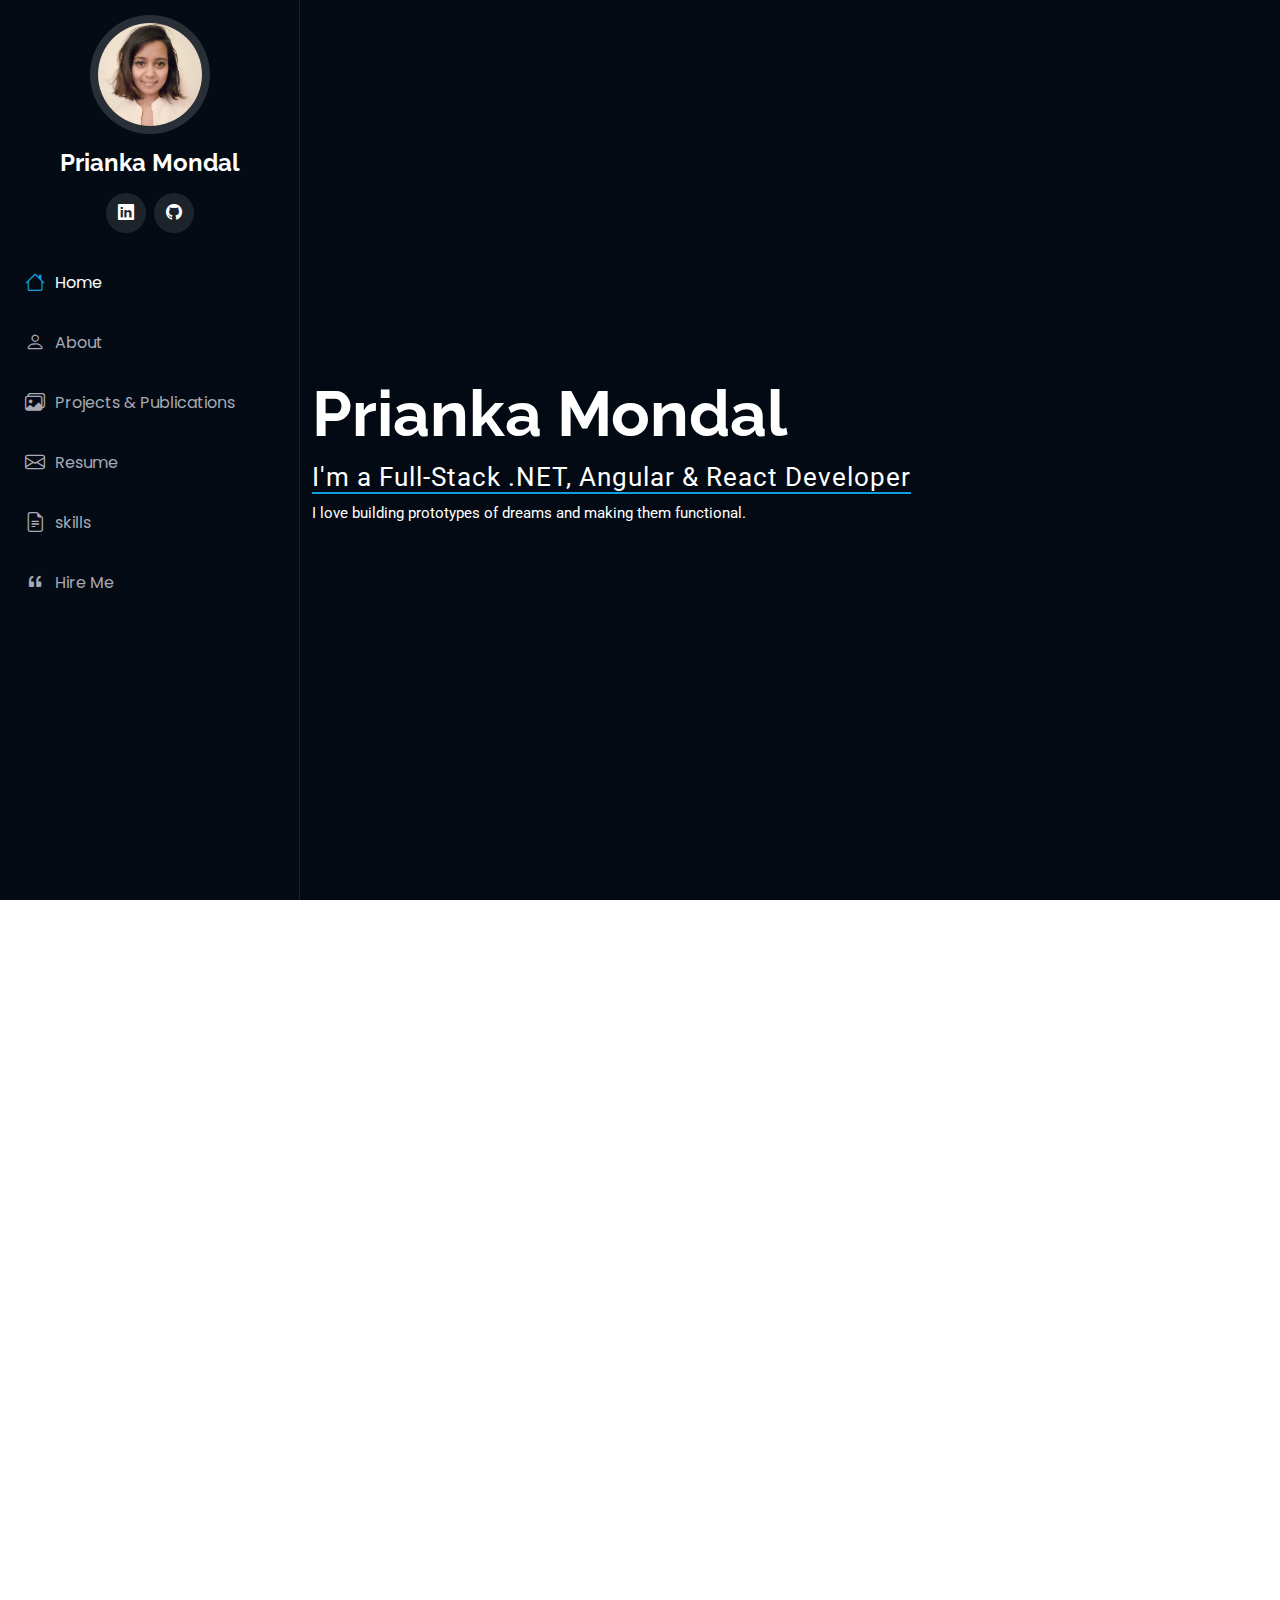
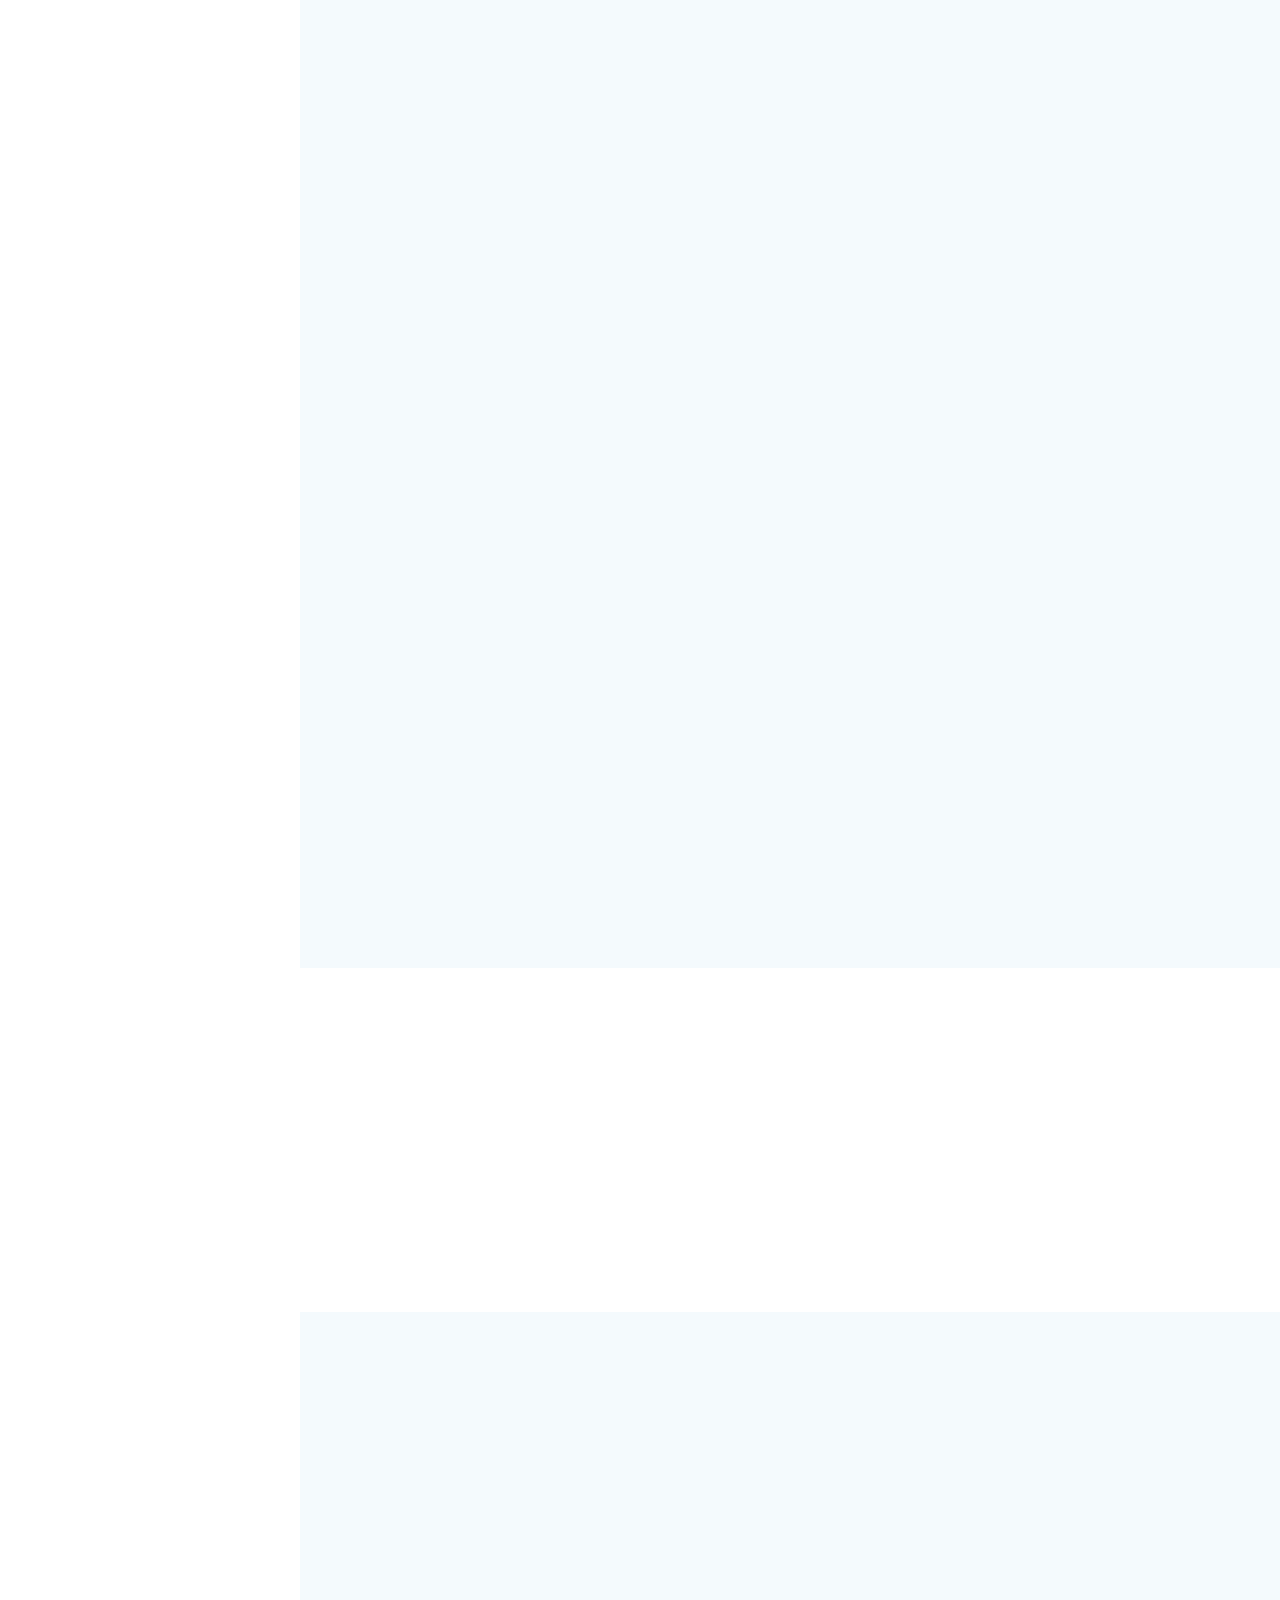
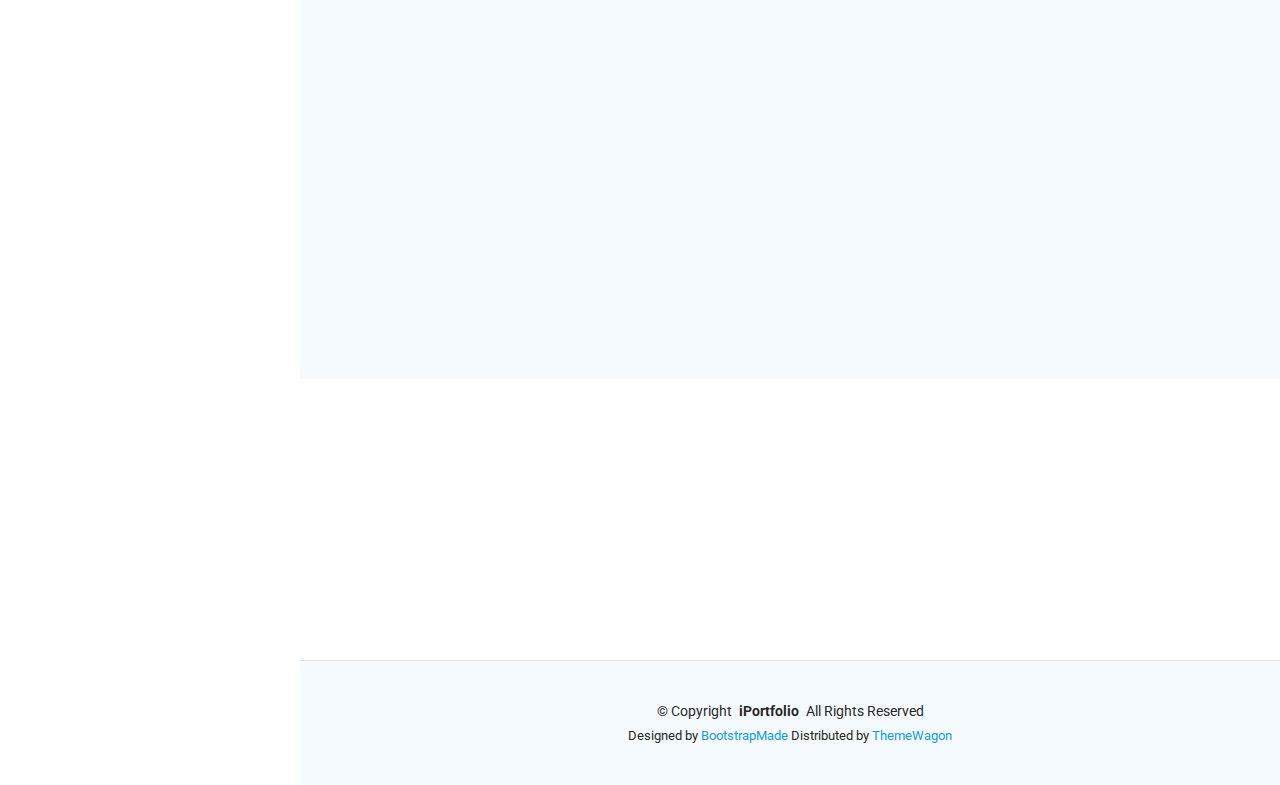
<file: index.html>
<!DOCTYPE html>
<html lang="en">

<head>
  <meta charset="utf-8">
  <meta content="width=device-width, initial-scale=1.0" name="viewport">
  <title>Index - iPortfolio Bootstrap Template</title>
  <meta content="" name="description">
  <meta content="" name="keywords">

  <!-- Favicons -->
  <link href="assets/img/favicon.png" rel="icon">
  <link href="assets/img/apple-touch-icon.png" rel="apple-touch-icon">

  <!-- Fonts -->
  <link href="https://fonts.googleapis.com" rel="preconnect">
  <link href="https://fonts.gstatic.com" rel="preconnect" crossorigin>
  <link
    href="https://fonts.googleapis.com/css2?family=Roboto:ital,wght@0,100;0,300;0,400;0,500;0,700;0,900;1,100;1,300;1,400;1,500;1,700;1,900&family=Poppins:ital,wght@0,100;0,200;0,300;0,400;0,500;0,600;0,700;0,800;0,900;1,100;1,200;1,300;1,400;1,500;1,600;1,700;1,800;1,900&family=Raleway:ital,wght@0,100;0,200;0,300;0,400;0,500;0,600;0,700;0,800;0,900;1,100;1,200;1,300;1,400;1,500;1,600;1,700;1,800;1,900&display=swap"
    rel="stylesheet">

  <!-- Vendor CSS Files -->
  <link href="assets/vendor/bootstrap/css/bootstrap.min.css" rel="stylesheet">
  <link href="assets/vendor/bootstrap-icons/bootstrap-icons.css" rel="stylesheet">
  <link href="assets/vendor/aos/aos.css" rel="stylesheet">
  <link href="assets/vendor/glightbox/css/glightbox.min.css" rel="stylesheet">
  <link href="assets/vendor/swiper/swiper-bundle.min.css" rel="stylesheet">

  <!-- Main CSS File -->
  <link href="assets/css/main.css" rel="stylesheet">

  <!-- =======================================================
  * Template Name: iPortfolio
  * Template URL: https://bootstrapmade.com/iportfolio-bootstrap-portfolio-websites-template/
  * Updated: Jun 29 2024 with Bootstrap v5.3.3
  * Author: BootstrapMade.com
  * License: https://bootstrapmade.com/license/
  ======================================================== -->
</head>

<body class="index-page">

  <header id="header" class="header dark-background d-flex flex-column">
    <i class="header-toggle d-xl-none bi bi-list"></i>

    <!-- <div class="profile-img">
      <img src="assets/img/prianka-mondal.jpeg" alt="Prianka" class="profile-img-img">
    </div> -->
    <div class="profile-img">
      <img src="assets/img/test.jpg" alt="" class="img-fluid rounded-circle">
    </div>
    <a href="index.html" class="logo d-flex align-items-center justify-content-center">
      <h1 class="sitename">Prianka Mondal</h1>
    </a>

    <div class="social-links text-center">
      <a href="https://www.linkedin.com/in/priankamondal40/" class="linkedin"><i class="bi bi-linkedin"></i></a>
      <a href="https://github.com/Prianka-0011" class="github" target="_blank">
        <i class="bi bi-github"></i>
      </a>
    </div>

    <nav id="navmenu" class="navmenu">
      <ul>
        <li><a href="#hero" class="active"><i class="bi bi-house navicon"></i>Home</a></li>
        <li><a href="#about"><i class="bi bi-person navicon"></i> About</a></li>
        <li><a href="#portfolio"><i class="bi bi-images navicon"></i> Projects & Publications</a></li>
        <li><a href="#resume"><i class="bi bi-envelope navicon"></i> Resume</a></li>
        <li><a href="#skills"><i class="bi bi-file-earmark-text navicon"></i> skills</a></li>
        <li><a href="#services"><i class="bi bi-quote navicon"></i> Hire Me</a></li>
      </ul>
    </nav>

  </header>

  <main class="main">

    <!-- Hero Section -->
    <section id="hero" class="hero section dark-background">
      <div class="container" data-aos="fade-up" data-aos-delay="100">
        <h2>Prianka Mondal</h2>
        <p>
          <span class="typed"> I'm a Full-Stack .NET, Angular & React Developer</span><span
            class="typed-cursor typed-cursor--blink" aria-hidden="true"></span>
        </p>
        <p style="font-size: 15px;">I love building prototypes of dreams and making them functional.</p>
      </div>

    </section><!-- /Hero Section -->

    <!-- About Section -->
    <section id="about" class="about section">
      <!-- Section Title -->
      <div class="container section-title" data-aos="fade-up">
        <h2>About</h2>
        <p>
          I am a passionate Full-Stack Software Engineer and Researcher with over four years of experience in designing
          and developing enterprise-level applications using .NET, Angular, React, and SQL. I have a strong background
          in building scalable REST and GraphQL APIs, microservices, and micro-frontends, while leveraging tools like
          Docker, Kubernetes, and RabbitMQ for reliable and modular deployments. Alongside my development expertise, I
          am deeply interested in Machine Learning, Deep Learning, and Neural Networks, combining research skills with
          software engineering to deliver innovative, high-performance solutions. I take pride in writing clean,
          maintainable code, implementing efficient state management, and collaborating with cross-functional teams to
          achieve successful project outcomes.
        </p>
      </div><!-- End Section Title -->

      <div class="container" data-aos="fade-up" data-aos-delay="100">
        <div class="row gy-4 justify-content-center">
          <!-- <div class="col-lg-4">
              <img src="assets/img/prianka-mondal-current.jpeg" class="img-fluid profile-img" alt="">
          </div> -->
          <div class="col-lg-8 content">
            <h2>Software Engineer & Full-Stack (.NET, Angular, React) Developer</h2>
            <p class="fst-italic py-3">
              I am a passionate software engineer specializing in full-stack development using .NET, Angular, and React.
              I focus on building scalable, high-performance applications while combining research and development
              skills in modern technologies.
            </p>
            <div class="row">
              <div class="col-lg-6">
                <ul>
                  <!-- <li><i class="bi bi-chevron-right"></i> <strong>Birthday:</strong> <span>21 December 1995</span></li> -->
                  <li><i class="bi bi-chevron-right"></i> <strong>Phone:</strong> <span>+1 503-737-5313</span></li>
                  <li><i class="bi bi-chevron-right"></i> <strong>City:</strong> <span>Denham Springs, LA, USA</span>
                  </li>
                </ul>
              </div>
              <div class="col-lg-6">
                <ul>
                  <!-- <li><i class="bi bi-chevron-right"></i> <strong>Age:</strong> <span>30</span></li> -->
                  <li><i class="bi bi-chevron-right"></i> <strong>Degree:</strong> <span>M.Sc. in Computer
                      Science</span></li>
                  <li><i class="bi bi-chevron-right"></i> <strong>Email:</strong>
                    <span>prianka.mondal40@gmail.com</span>
                  </li>
                </ul>
              </div>
            </div>
          </div>
        </div>
      </div>
    </section>
    <section id="portfolio" class="portfolio section light-background">
      <div class="container section-title" data-aos="fade-up">
        <h2>Projects & Publications</h2>
        <p>
          Here’s a selection of my professional projects and published research.
          From enterprise applications and management systems to e-commerce platforms
          and academic contributions, each project reflects my passion for building
          reliable, user-friendly software and solving meaningful problems with technology.
        </p>
      </div>

      <div class="container">
        <div class="isotope-layout" data-default-filter="*" data-layout="masonry" data-sort="original-order">

          <ul class="portfolio-filters isotope-filters" data-aos="fade-up" data-aos-delay="100">
            <li data-filter="*" class="filter-active">All</li>
            <li data-filter=".filter-app">Applications</li>
            <li data-filter=".filter-publication">Publications</li>
          </ul>

          <div class="row gy-4 isotope-container" data-aos="fade-up" data-aos-delay="200" id="portfolio-items">
            <!-- Portfolio items will be injected here -->

          </div>

        </div>
      </div>
    </section>


    <!-- Skills Section -->



    <section id="resume" class="resume section">
      <div class="container section-title" data-aos="fade-up">
        <h2>Resume</h2>
        <p>
          I have over four years of experience as a Full-Stack Software Engineer
          specializing in .NET, Angular, React, and modern web technologies. Download my resume to see detailed work
          experience, projects, and skills.
        </p>
      </div><!-- End Section Title -->

      <div class="container text-center" data-aos="fade-up" data-aos-delay="100">
        <a href="assets/resume/Prianka Mondal - Resume.pdf" class="btn btn-primary" target="_blank" >
          Download Resume
        </a>
      </div>
    </section>
    <section id="skills" class="skills section light-background">
      <!-- Section Title -->
      <div class="container section-title" data-aos="fade-up">
        <h2>Skills</h2>
        <p>I am proficient in modern web development technologies and frameworks, combining front-end, back-end,
          database, and DevOps expertise to deliver high-quality, scalable applications.</p>
      </div><!-- End Section Title -->

      <div class="container" data-aos="fade-up" data-aos-delay="100">

        <div class="row skills-content skills-animation">

          <div class="col-lg-6">

            <div class="progress">
              <span class="skill">HTML <i class="val">100%</i></span>
              <div class="progress-bar-wrap">
                <div class="progress-bar" role="progressbar" aria-valuenow="100" aria-valuemin="0" aria-valuemax="100">
                </div>
              </div>
            </div>

            <div class="progress">
              <span class="skill">CSS <i class="val">90%</i></span>
              <div class="progress-bar-wrap">
                <div class="progress-bar" role="progressbar" aria-valuenow="90" aria-valuemin="0" aria-valuemax="100">
                </div>
              </div>
            </div>

            <div class="progress">
              <span class="skill">JavaScript <i class="val">75%</i></span>
              <div class="progress-bar-wrap">
                <div class="progress-bar" role="progressbar" aria-valuenow="75" aria-valuemin="0" aria-valuemax="100">
                </div>
              </div>
            </div>

            <div class="progress">
              <span class="skill">TypeScript <i class="val">95%</i></span>
              <div class="progress-bar-wrap">
                <div class="progress-bar" role="progressbar" aria-valuenow="95" aria-valuemin="0" aria-valuemax="100">
                </div>
              </div>
            </div>

            <div class="progress">
              <span class="skill">Angular <i class="val">95%</i></span>
              <div class="progress-bar-wrap">
                <div class="progress-bar" role="progressbar" aria-valuenow="95" aria-valuemin="0" aria-valuemax="100">
                </div>
              </div>
            </div>

            <div class="progress">
              <span class="skill">React <i class="val">90%</i></span>
              <div class="progress-bar-wrap">
                <div class="progress-bar" role="progressbar" aria-valuenow="90" aria-valuemin="0" aria-valuemax="100">
                </div>
              </div>
            </div>

          </div>

          <div class="col-lg-6">

            <div class="progress">
              <span class="skill">.NET Core <i class="val">100%</i></span>
              <div class="progress-bar-wrap">
                <div class="progress-bar" role="progressbar" aria-valuenow="100" aria-valuemin="0" aria-valuemax="100">
                </div>
              </div>
            </div>

            <div class="progress">
              <span class="skill">REST API & GraphQL <i class="val">100%</i></span>
              <div class="progress-bar-wrap">
                <div class="progress-bar" role="progressbar" aria-valuenow="100" aria-valuemin="0" aria-valuemax="100">
                </div>
              </div>
            </div>

            <div class="progress">
              <span class="skill">Database (SQL) <i class="val">90%</i></span>
              <div class="progress-bar-wrap">
                <div class="progress-bar" role="progressbar" aria-valuenow="90" aria-valuemin="0" aria-valuemax="100">
                </div>
              </div>
            </div>

            <div class="progress">
              <span class="skill">Docker <i class="val">85%</i></span>
              <div class="progress-bar-wrap">
                <div class="progress-bar" role="progressbar" aria-valuenow="85" aria-valuemin="0" aria-valuemax="100">
                </div>
              </div>
            </div>

            <div class="progress">
              <span class="skill">Kubernetes <i class="val">75%</i></span>
              <div class="progress-bar-wrap">
                <div class="progress-bar" role="progressbar" aria-valuenow="75" aria-valuemin="0" aria-valuemax="100">
                </div>
              </div>
            </div>

          </div>

        </div>

      </div>

    </section>
    <section id="services" class="hire-me-section text-center py-5 text-dark">
      <div class="container" data-aos="fade-up">
        <h2 class="mb-3 display-5 fw-bold">Let’s Build Something Amazing Together 🚀</h2>
        <p class="mb-4 fs-5">
          If my work impressed you, I’d love to bring the same value to your team or project.
        </p>
      </div>
    </section>


  </main>
  <!-- Hire Me Footer CTA -->

  <footer id="footer" class="footer position-relative light-background">

    <div class="container">
      <div class="copyright text-center ">
        <p>© <span>Copyright</span> <strong class="px-1 sitename">iPortfolio</strong> <span>All Rights Reserved</span>
        </p>
      </div>
      <div class="credits">
        <!-- All the links in the footer should remain intact. -->
        <!-- You can delete the links only if you've purchased the pro version. -->
        <!-- Licensing information: https://bootstrapmade.com/license/ -->
        <!-- Purchase the pro version with working PHP/AJAX contact form: [buy-url] -->
        Designed by <a href="https://bootstrapmade.com/">BootstrapMade</a> Distributed by <a
          href="https://themewagon.com">ThemeWagon</a>
      </div>
    </div>

  </footer>

  <!-- Scroll Top -->
  <a href="#" id="scroll-top" class="scroll-top d-flex align-items-center justify-content-center"><i
      class="bi bi-arrow-up-short"></i></a>

  <!-- Preloader -->
  <div id="preloader"></div>


  <script>
    const portfolioItems = [
      {
        title: "Project Management Tracking System",
        category: "filter-app",
        img: "assets/img/portfolio/pmts-login.jpg",
        alt: "Project Management Tracking System",
        description: `
      <ul>
        <li>Track project milestones and deadlines efficiently.</li>
        <li>Manage tasks and assign responsibilities to team members.</li>
        <li>Monitor progress with real-time dashboards and reports.</li>
        <li>Improve collaboration through shared task boards and notifications.</li>
        <li>Generate automated progress and performance reports.</li>
        <li>Integrates with calendar and email for task reminders.</li>
      </ul>
    `,
        previewLink: "assets/img/portfolio/pmts-login.jpg",
        detailsLink: "portfolio-details.html",
        buildwith: ".NET Core, React, SQL"
      },
      {
        title: "Performance Measurement",
        category: "filter-app",
        img: "assets/img/portfolio/performance mesure.png",
        alt: "Performance Measurement",
        description: `
      <ul>
        <li>Collect and analyze employee performance metrics.</li>
        <li>Generate detailed organizational performance reports.</li>
        <li>Visualize data with charts and dashboards.</li>
        <li>Identify key areas for improvement in teams or individuals.</li>
        <li>Supports goal setting and KPI tracking.</li>
        <li>Enhances decision-making through data-driven insights.</li>
      </ul>
    `,
        previewLink: "assets/img/portfolio/performance mesure.png",
        detailsLink: "portfolio-details.html",
        buildwith: ".NET Core, React, SQL"
      },
      {
        title: "Walk With Me",
        category: "filter-app",
        img: "assets/img/portfolio/wokewithme.png",
        alt: "Walk With Me App",
        description: `
      <ul>
        <li>Personalized e-commerce experience for users.</li>
        <li>Smart product recommendations based on preferences.</li>
        <li>Seamless navigation through intuitive UI.</li>
        <li>Secure payment gateway integration.</li>
        <li>Track orders and manage shopping cart efficiently.</li>
        <li>Supports multi-platform access on mobile devices.</li>
      </ul>
    `,
        previewLink: "assets/img/portfolio/wokewithme.png",
        detailsLink: "portfolio-details.html",
        buildwith: "Spring Boot, React, PostgreSQL"
      },
      {
        title: "Document Management",
        category: "filter-app",
        img: "assets/img/portfolio/doc-management.png",
        alt: "Document Management System",
        description: `
      <ul>
        <li>Centralized platform for creating, storing, and managing documents.</li>
        <li>Secure storage with encryption and automated backups.</li>
        <li>Role-based access control for authorized users.</li>
        <li>Version tracking to maintain document history.</li>
        <li>Audit trails to monitor access and changes.</li>
        <li>Advanced search with metadata, keywords, and full-text support.</li>
        <li>Real-time collaboration and secure sharing options.</li>
        <li>Workflow automation for approvals, reviews, and archiving.</li>
        <li>Easy categorization, tagging, and retrieval of documents.</li>
        <li>Supports multiple file formats and seamless editing.</li>
      </ul>
    `,
        previewLink: "assets/img/portfolio/doc-management.png",
        detailsLink: "portfolio-details.html",
        buildwith: ".NET Core, Angular, SQL"
      },
      {
        title: "Project Management",
        category: "filter-app",
        img: "assets/img/portfolio/project-management.png",
        alt: "Project Management",
        description: `
      <ul>
        <li>Assign and track tasks for various business projects.</li>
        <li>Monitor project progress through dashboards.</li>
        <li>Automate reporting and notifications for stakeholders.</li>
        <li>Collaborate across teams with shared project boards.</li>
        <li>Set deadlines and priorities for tasks efficiently.</li>
        <li>Improve accountability with task history and updates.</li>
      </ul>
    `,
        previewLink: "assets/img/portfolio/project-management.png",
        detailsLink: "portfolio-details.html",
        buildwith: ".NET Core, Angular, SQL"
      },
      {
        title: "Human Resource Management (HRM)",
        category: "filter-app",
        img: "assets/img/portfolio/hrm.png",
        alt: "HRM",
        description: `
      <ul>
        <li>Manage employee records and personal information.</li>
        <li>Track attendance, leave, and payroll.</li>
        <li>Handle employee benefits and compensation.</li>
        <li>Generate HR reports and analytics.</li>
        <li>Supports onboarding and performance evaluation processes.</li>
        <li>Enhances organizational HR efficiency and compliance.</li>
      </ul>
    `,
        previewLink: "assets/img/portfolio/hrm.png",
        detailsLink: "portfolio-details.html",
        buildwith: ".NET Core, Angular, SQL"
      },
      {
        title: "Accounts",
        category: "filter-app",
        img: "assets/img/portfolio/Account.png",
        alt: "Accounts",
        description: `
      <ul>
        <li>Manage invoices, payments, and expenses efficiently.</li>
        <li>Generate financial reports for business analysis.</li>
        <li>Track revenue, costs, and budgeting.</li>
        <li>Support multiple account types and transactions.</li>
        <li>Integrate with other business systems for seamless operations.</li>
        <li>Ensure accurate and timely financial tracking.</li>
      </ul>
    `,
        previewLink: "assets/img/portfolio/Account.png",
        detailsLink: "portfolio-details.html",
        buildwith: ".NET Core, Angular, SQL"
      },
      {
        title: "Bagha CMS (British Aid Guest House Association)",
        category: "filter-app",
        img: "assets/img/portfolio/Inventory.png",
        alt: "Bagha CMS",
        description: `
      <ul>
        <li>Manage reservations and guest records efficiently.</li>
        <li>Track room availability and booking statuses.</li>
        <li>Organize operations and housekeeping schedules.</li>
        <li>Generate reports on occupancy and guest feedback.</li>
        <li>Securely store sensitive guest information.</li>
        <li>Enhances overall guest house management processes.</li>
      </ul>
    `,
        previewLink: "assets/img/portfolio/Inventory.png",
        detailsLink: "portfolio-details.html",
        buildwith: ".NET Core, Angular, SQL"
      },
      {
        title: "Topical Cyclon",
        category: "filter-publication",
        img: "assets/img/publications/Topical_Cyclon.jpg",
        alt: "Topical Cyclon Publication",
        description: `
      <ul>
        <li>Explore advanced topical modeling techniques for research.</li>
        <li>Analyze environmental data for impact studies.</li>
        <li>Generate visual insights with charts and models.</li>
        <li>Provide actionable insights for policy and research decisions.</li>
        <li>Supports collaborative academic research efforts.</li>
        <li>Published findings accessible for global readership.</li>
      </ul>
    `,
        previewLink: "assets/img/publications/Topical_Cyclon.png",
        detailsLink: "https://www.sciencedirect.com/science/article/pii/S2590123025010849",
        external: true
      }
    ];

    const portfolioContainer = document.getElementById("portfolio-items");

    portfolioItems.forEach((item, index) => {  // added index to use as ID
      const portfolioHTML = `
  
    <div class="col-lg-4 col-md-6 portfolio-item isotope-item ${item.category}">
      <div class="item-card">
        <div class="portfolio-content h-100 shadow-lg rounded-3">
        <img src="${item.img}" class="img-fluid rounded-top" alt="${item.alt}">
        <div class="portfolio-info p-5">
          <h4>${item.title}</h4>
          <div class="mt-2">
            <a href="portfolio-details.html?id=${index}" class="btn-details" data-gallery="portfolio-gallery-${item.category}" title="Detail">
              Details
            </a>
          </div>
        </div>
      </div>
        </div>
    </div>
  `;
      portfolioContainer.insertAdjacentHTML("beforeend", portfolioHTML);
    });

  </script>

  <!-- Vendor JS Files -->
  <script src="assets/vendor/bootstrap/js/bootstrap.bundle.min.js"></script>
  <script src="assets/vendor/php-email-form/validate.js"></script>
  <script src="assets/vendor/aos/aos.js"></script>
  <script src="assets/vendor/typed.js/typed.umd.js"></script>
  <script src="assets/vendor/purecounter/purecounter_vanilla.js"></script>
  <script src="assets/vendor/waypoints/noframework.waypoints.js"></script>
  <script src="assets/vendor/glightbox/js/glightbox.min.js"></script>
  <script src="assets/vendor/imagesloaded/imagesloaded.pkgd.min.js"></script>
  <script src="assets/vendor/isotope-layout/isotope.pkgd.min.js"></script>
  <script src="assets/vendor/swiper/swiper-bundle.min.js"></script>

  <!-- Main JS File -->
  <script src="assets/js/main.js"></script>

</body>

</html>
</file>
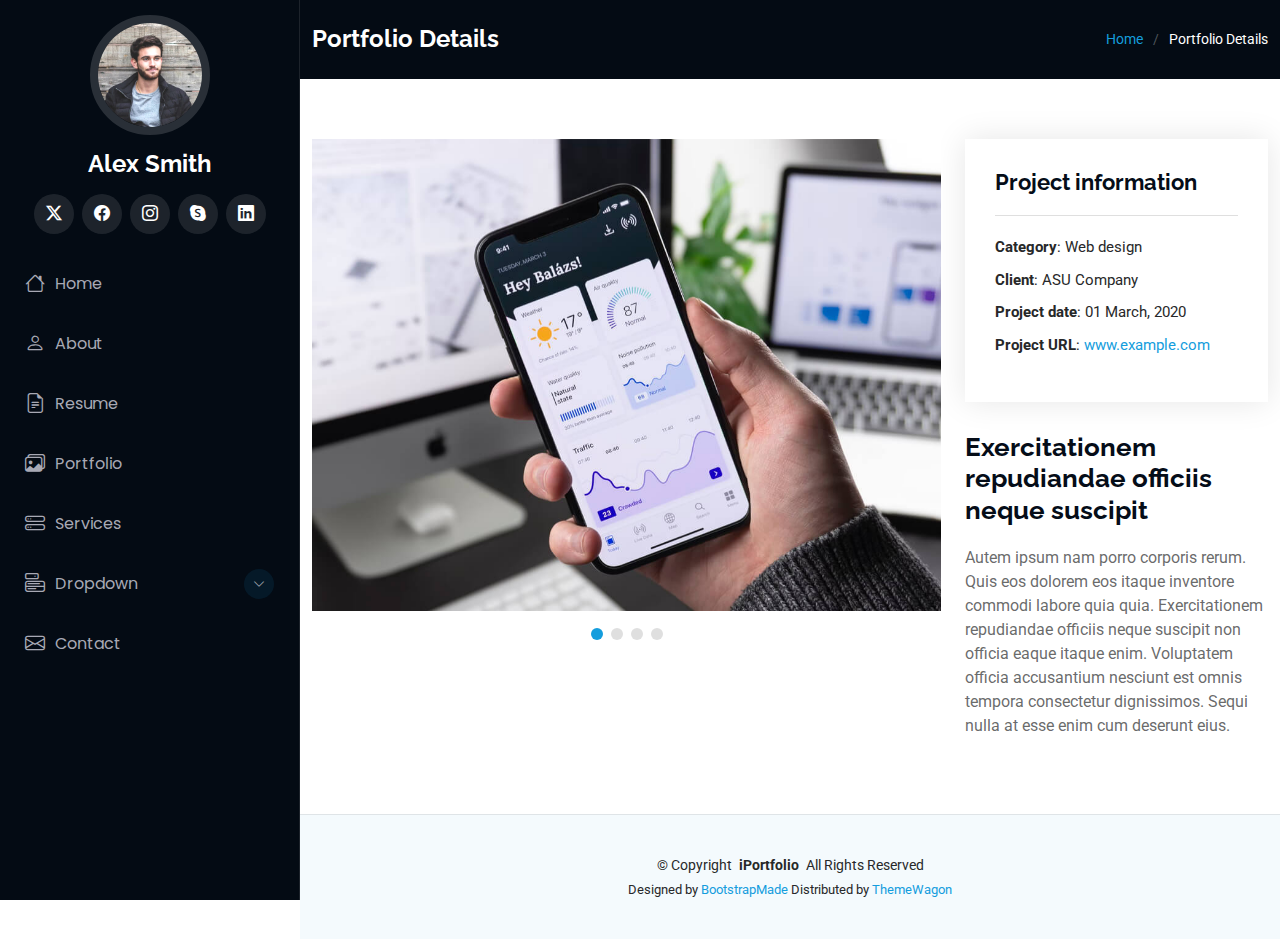
<file: portfolio-details.html>
<!DOCTYPE html>
<html lang="en">

<head>
  <meta charset="utf-8">
  <meta content="width=device-width, initial-scale=1.0" name="viewport">
  <title>Portfolio Details - iPortfolio Bootstrap Template</title>
  <meta content="" name="description">
  <meta content="" name="keywords">

  <!-- Favicons -->
  <link href="assets/img/favicon.png" rel="icon">
  <link href="assets/img/apple-touch-icon.png" rel="apple-touch-icon">

  <!-- Fonts -->
  <link href="https://fonts.googleapis.com" rel="preconnect">
  <link href="https://fonts.gstatic.com" rel="preconnect" crossorigin>
  <link href="https://fonts.googleapis.com/css2?family=Roboto:ital,wght@0,100;0,300;0,400;0,500;0,700;0,900;1,100;1,300;1,400;1,500;1,700;1,900&family=Poppins:ital,wght@0,100;0,200;0,300;0,400;0,500;0,600;0,700;0,800;0,900;1,100;1,200;1,300;1,400;1,500;1,600;1,700;1,800;1,900&family=Raleway:ital,wght@0,100;0,200;0,300;0,400;0,500;0,600;0,700;0,800;0,900;1,100;1,200;1,300;1,400;1,500;1,600;1,700;1,800;1,900&display=swap" rel="stylesheet">

  <!-- Vendor CSS Files -->
  <link href="assets/vendor/bootstrap/css/bootstrap.min.css" rel="stylesheet">
  <link href="assets/vendor/bootstrap-icons/bootstrap-icons.css" rel="stylesheet">
  <link href="assets/vendor/aos/aos.css" rel="stylesheet">
  <link href="assets/vendor/glightbox/css/glightbox.min.css" rel="stylesheet">
  <link href="assets/vendor/swiper/swiper-bundle.min.css" rel="stylesheet">

  <!-- Main CSS File -->
  <link href="assets/css/main.css" rel="stylesheet">

  <!-- =======================================================
  * Template Name: iPortfolio
  * Template URL: https://bootstrapmade.com/iportfolio-bootstrap-portfolio-websites-template/
  * Updated: Jun 29 2024 with Bootstrap v5.3.3
  * Author: BootstrapMade.com
  * License: https://bootstrapmade.com/license/
  ======================================================== -->
</head>

<body class="portfolio-details-page">

  <header id="header" class="header dark-background d-flex flex-column">
    <i class="header-toggle d-xl-none bi bi-list"></i>

    <div class="profile-img">
      <img src="assets/img/my-profile-img.jpg" alt="" class="img-fluid rounded-circle">
    </div>

    <a href="index.html" class="logo d-flex align-items-center justify-content-center">
      <!-- Uncomment the line below if you also wish to use an image logo -->
      <!-- <img src="assets/img/logo.png" alt=""> -->
      <h1 class="sitename">Alex Smith</h1>
    </a>

    <div class="social-links text-center">
      <a href="#" class="twitter"><i class="bi bi-twitter-x"></i></a>
      <a href="#" class="facebook"><i class="bi bi-facebook"></i></a>
      <a href="#" class="instagram"><i class="bi bi-instagram"></i></a>
      <a href="#" class="google-plus"><i class="bi bi-skype"></i></a>
      <a href="#" class="linkedin"><i class="bi bi-linkedin"></i></a>
    </div>

    <nav id="navmenu" class="navmenu">
      <ul>
        <li><a href="#hero"><i class="bi bi-house navicon"></i>Home</a></li>
        <li><a href="#about"><i class="bi bi-person navicon"></i> About</a></li>
        <li><a href="#resume"><i class="bi bi-file-earmark-text navicon"></i> Resume</a></li>
        <li><a href="#portfolio"><i class="bi bi-images navicon"></i> Portfolio</a></li>
        <li><a href="#services"><i class="bi bi-hdd-stack navicon"></i> Services</a></li>
        <li class="dropdown"><a href="#"><i class="bi bi-menu-button navicon"></i> <span>Dropdown</span> <i class="bi bi-chevron-down toggle-dropdown"></i></a>
          <ul>
            <li><a href="#">Dropdown 1</a></li>
            <li class="dropdown"><a href="#"><span>Deep Dropdown</span> <i class="bi bi-chevron-down toggle-dropdown"></i></a>
              <ul>
                <li><a href="#">Deep Dropdown 1</a></li>
                <li><a href="#">Deep Dropdown 2</a></li>
                <li><a href="#">Deep Dropdown 3</a></li>
                <li><a href="#">Deep Dropdown 4</a></li>
                <li><a href="#">Deep Dropdown 5</a></li>
              </ul>
            </li>
            <li><a href="#">Dropdown 2</a></li>
            <li><a href="#">Dropdown 3</a></li>
            <li><a href="#">Dropdown 4</a></li>
          </ul>
        </li>
        <li><a href="#contact"><i class="bi bi-envelope navicon"></i> Contact</a></li>
      </ul>
    </nav>

  </header>

  <main class="main">

    <!-- Page Title -->
    <div class="page-title dark-background">
      <div class="container d-lg-flex justify-content-between align-items-center">
        <h1 class="mb-2 mb-lg-0">Portfolio Details</h1>
        <nav class="breadcrumbs">
          <ol>
            <li><a href="index.html">Home</a></li>
            <li class="current">Portfolio Details</li>
          </ol>
        </nav>
      </div>
    </div><!-- End Page Title -->

    <!-- Portfolio Details Section -->
    <section id="portfolio-details" class="portfolio-details section">

      <div class="container" data-aos="fade-up" data-aos-delay="100">

        <div class="row gy-4">

          <div class="col-lg-8">
            <div class="portfolio-details-slider swiper init-swiper">

              <script type="application/json" class="swiper-config">
                {
                  "loop": true,
                  "speed": 600,
                  "autoplay": {
                    "delay": 5000
                  },
                  "slidesPerView": "auto",
                  "pagination": {
                    "el": ".swiper-pagination",
                    "type": "bullets",
                    "clickable": true
                  }
                }
              </script>

              <div class="swiper-wrapper align-items-center">

                <div class="swiper-slide">
                  <img src="assets/img/portfolio/app-1.jpg" alt="">
                </div>

                <div class="swiper-slide">
                  <img src="assets/img/portfolio/product-1.jpg" alt="">
                </div>

                <div class="swiper-slide">
                  <img src="assets/img/portfolio/branding-1.jpg" alt="">
                </div>

                <div class="swiper-slide">
                  <img src="assets/img/portfolio/books-1.jpg" alt="">
                </div>

              </div>
              <div class="swiper-pagination"></div>
            </div>
          </div>

          <div class="col-lg-4">
            <div class="portfolio-info" data-aos="fade-up" data-aos-delay="200">
              <h3>Project information</h3>
              <ul>
                <li><strong>Category</strong>: Web design</li>
                <li><strong>Client</strong>: ASU Company</li>
                <li><strong>Project date</strong>: 01 March, 2020</li>
                <li><strong>Project URL</strong>: <a href="#">www.example.com</a></li>
              </ul>
            </div>
            <div class="portfolio-description" data-aos="fade-up" data-aos-delay="300">
              <h2>Exercitationem repudiandae officiis neque suscipit</h2>
              <p>
                Autem ipsum nam porro corporis rerum. Quis eos dolorem eos itaque inventore commodi labore quia quia. Exercitationem repudiandae officiis neque suscipit non officia eaque itaque enim. Voluptatem officia accusantium nesciunt est omnis tempora consectetur dignissimos. Sequi nulla at esse enim cum deserunt eius.
              </p>
            </div>
          </div>

        </div>

      </div>

    </section><!-- /Portfolio Details Section -->

  </main>

  <footer id="footer" class="footer position-relative light-background">

    <div class="container">
      <div class="copyright text-center ">
        <p>© <span>Copyright</span> <strong class="px-1 sitename">iPortfolio</strong> <span>All Rights Reserved</span></p>
      </div>
      <div class="credits">
        <!-- All the links in the footer should remain intact. -->
        <!-- You can delete the links only if you've purchased the pro version. -->
        <!-- Licensing information: https://bootstrapmade.com/license/ -->
        <!-- Purchase the pro version with working PHP/AJAX contact form: [buy-url] -->
        Designed by <a href="https://bootstrapmade.com/">BootstrapMade</a> Distributed by <a href="https://themewagon.com">ThemeWagon</a>
      </div>
    </div>

  </footer>

  <!-- Scroll Top -->
  <a href="#" id="scroll-top" class="scroll-top d-flex align-items-center justify-content-center"><i class="bi bi-arrow-up-short"></i></a>

  <!-- Preloader -->
  <div id="preloader"></div>

  <!-- Vendor JS Files -->
  <script src="assets/vendor/bootstrap/js/bootstrap.bundle.min.js"></script>
  <script src="assets/vendor/php-email-form/validate.js"></script>
  <script src="assets/vendor/aos/aos.js"></script>
  <script src="assets/vendor/typed.js/typed.umd.js"></script>
  <script src="assets/vendor/purecounter/purecounter_vanilla.js"></script>
  <script src="assets/vendor/waypoints/noframework.waypoints.js"></script>
  <script src="assets/vendor/glightbox/js/glightbox.min.js"></script>
  <script src="assets/vendor/imagesloaded/imagesloaded.pkgd.min.js"></script>
  <script src="assets/vendor/isotope-layout/isotope.pkgd.min.js"></script>
  <script src="assets/vendor/swiper/swiper-bundle.min.js"></script>

  <!-- Main JS File -->
  <script src="assets/js/main.js"></script>

</body>

</html>
</file>
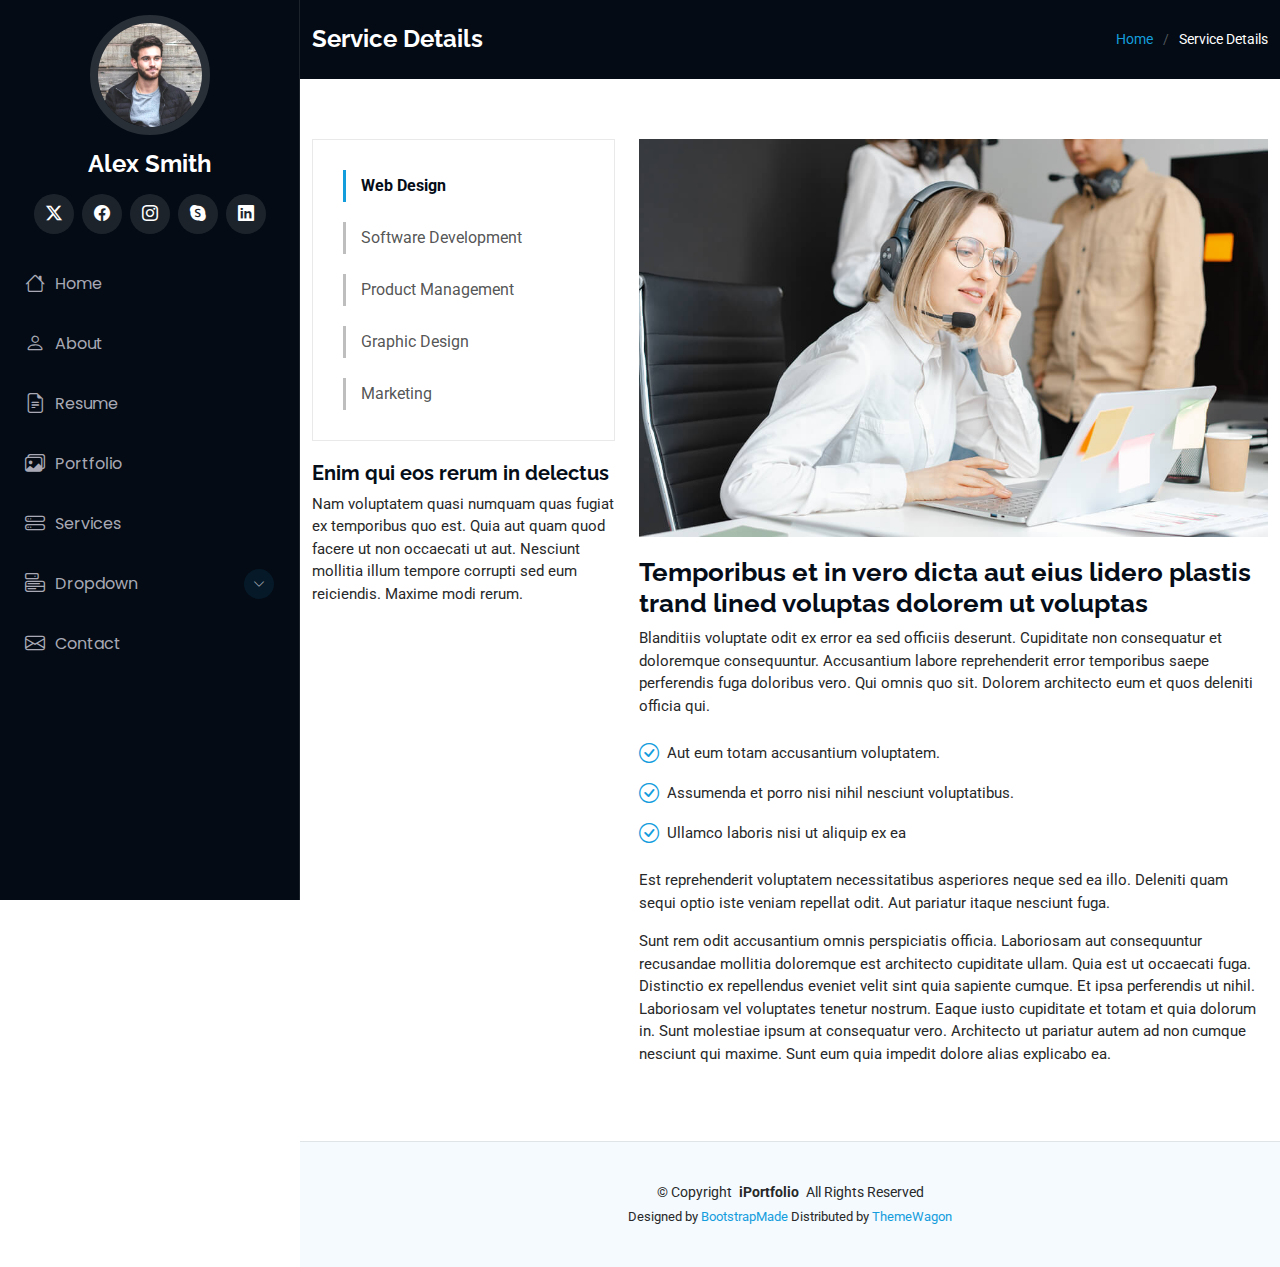
<file: service-details.html>
<!DOCTYPE html>
<html lang="en">

<head>
  <meta charset="utf-8">
  <meta content="width=device-width, initial-scale=1.0" name="viewport">
  <title>Service Details - iPortfolio Bootstrap Template</title>
  <meta content="" name="description">
  <meta content="" name="keywords">

  <!-- Favicons -->
  <link href="assets/img/favicon.png" rel="icon">
  <link href="assets/img/apple-touch-icon.png" rel="apple-touch-icon">

  <!-- Fonts -->
  <link href="https://fonts.googleapis.com" rel="preconnect">
  <link href="https://fonts.gstatic.com" rel="preconnect" crossorigin>
  <link href="https://fonts.googleapis.com/css2?family=Roboto:ital,wght@0,100;0,300;0,400;0,500;0,700;0,900;1,100;1,300;1,400;1,500;1,700;1,900&family=Poppins:ital,wght@0,100;0,200;0,300;0,400;0,500;0,600;0,700;0,800;0,900;1,100;1,200;1,300;1,400;1,500;1,600;1,700;1,800;1,900&family=Raleway:ital,wght@0,100;0,200;0,300;0,400;0,500;0,600;0,700;0,800;0,900;1,100;1,200;1,300;1,400;1,500;1,600;1,700;1,800;1,900&display=swap" rel="stylesheet">

  <!-- Vendor CSS Files -->
  <link href="assets/vendor/bootstrap/css/bootstrap.min.css" rel="stylesheet">
  <link href="assets/vendor/bootstrap-icons/bootstrap-icons.css" rel="stylesheet">
  <link href="assets/vendor/aos/aos.css" rel="stylesheet">
  <link href="assets/vendor/glightbox/css/glightbox.min.css" rel="stylesheet">
  <link href="assets/vendor/swiper/swiper-bundle.min.css" rel="stylesheet">

  <!-- Main CSS File -->
  <link href="assets/css/main.css" rel="stylesheet">

  <!-- =======================================================
  * Template Name: iPortfolio
  * Template URL: https://bootstrapmade.com/iportfolio-bootstrap-portfolio-websites-template/
  * Updated: Jun 29 2024 with Bootstrap v5.3.3
  * Author: BootstrapMade.com
  * License: https://bootstrapmade.com/license/
  ======================================================== -->
</head>

<body class="service-details-page">

  <header id="header" class="header dark-background d-flex flex-column">
    <i class="header-toggle d-xl-none bi bi-list"></i>

    <div class="profile-img">
      <img src="assets/img/my-profile-img.jpg" alt="" class="img-fluid rounded-circle">
    </div>

    <a href="index.html" class="logo d-flex align-items-center justify-content-center">
      <!-- Uncomment the line below if you also wish to use an image logo -->
      <!-- <img src="assets/img/logo.png" alt=""> -->
      <h1 class="sitename">Alex Smith</h1>
    </a>

    <div class="social-links text-center">
      <a href="#" class="twitter"><i class="bi bi-twitter-x"></i></a>
      <a href="#" class="facebook"><i class="bi bi-facebook"></i></a>
      <a href="#" class="instagram"><i class="bi bi-instagram"></i></a>
      <a href="#" class="google-plus"><i class="bi bi-skype"></i></a>
      <a href="#" class="linkedin"><i class="bi bi-linkedin"></i></a>
    </div>

    <nav id="navmenu" class="navmenu">
      <ul>
        <li><a href="#hero"><i class="bi bi-house navicon"></i>Home</a></li>
        <li><a href="#about"><i class="bi bi-person navicon"></i> About</a></li>
        <li><a href="#resume"><i class="bi bi-file-earmark-text navicon"></i> Resume</a></li>
        <li><a href="#portfolio"><i class="bi bi-images navicon"></i> Portfolio</a></li>
        <li><a href="#services"><i class="bi bi-hdd-stack navicon"></i> Services</a></li>
        <li class="dropdown"><a href="#"><i class="bi bi-menu-button navicon"></i> <span>Dropdown</span> <i class="bi bi-chevron-down toggle-dropdown"></i></a>
          <ul>
            <li><a href="#">Dropdown 1</a></li>
            <li class="dropdown"><a href="#"><span>Deep Dropdown</span> <i class="bi bi-chevron-down toggle-dropdown"></i></a>
              <ul>
                <li><a href="#">Deep Dropdown 1</a></li>
                <li><a href="#">Deep Dropdown 2</a></li>
                <li><a href="#">Deep Dropdown 3</a></li>
                <li><a href="#">Deep Dropdown 4</a></li>
                <li><a href="#">Deep Dropdown 5</a></li>
              </ul>
            </li>
            <li><a href="#">Dropdown 2</a></li>
            <li><a href="#">Dropdown 3</a></li>
            <li><a href="#">Dropdown 4</a></li>
          </ul>
        </li>
        <li><a href="#contact"><i class="bi bi-envelope navicon"></i> Contact</a></li>
      </ul>
    </nav>

  </header>

  <main class="main">

    <!-- Page Title -->
    <div class="page-title dark-background">
      <div class="container d-lg-flex justify-content-between align-items-center">
        <h1 class="mb-2 mb-lg-0">Service Details</h1>
        <nav class="breadcrumbs">
          <ol>
            <li><a href="index.html">Home</a></li>
            <li class="current">Service Details</li>
          </ol>
        </nav>
      </div>
    </div><!-- End Page Title -->

    <!-- Service Details Section -->
    <section id="service-details" class="service-details section">

      <div class="container">

        <div class="row gy-4">

          <div class="col-lg-4" data-aos="fade-up" data-aos-delay="100">
            <div class="services-list">
              <a href="#" class="active">Web Design</a>
              <a href="#">Software Development</a>
              <a href="#">Product Management</a>
              <a href="#">Graphic Design</a>
              <a href="#">Marketing</a>
            </div>

            <h4>Enim qui eos rerum in delectus</h4>
            <p>Nam voluptatem quasi numquam quas fugiat ex temporibus quo est. Quia aut quam quod facere ut non occaecati ut aut. Nesciunt mollitia illum tempore corrupti sed eum reiciendis. Maxime modi rerum.</p>
          </div>

          <div class="col-lg-8" data-aos="fade-up" data-aos-delay="200">
            <img src="assets/img/services.jpg" alt="" class="img-fluid services-img">
            <h3>Temporibus et in vero dicta aut eius lidero plastis trand lined voluptas dolorem ut voluptas</h3>
            <p>
              Blanditiis voluptate odit ex error ea sed officiis deserunt. Cupiditate non consequatur et doloremque consequuntur. Accusantium labore reprehenderit error temporibus saepe perferendis fuga doloribus vero. Qui omnis quo sit. Dolorem architecto eum et quos deleniti officia qui.
            </p>
            <ul>
              <li><i class="bi bi-check-circle"></i> <span>Aut eum totam accusantium voluptatem.</span></li>
              <li><i class="bi bi-check-circle"></i> <span>Assumenda et porro nisi nihil nesciunt voluptatibus.</span></li>
              <li><i class="bi bi-check-circle"></i> <span>Ullamco laboris nisi ut aliquip ex ea</span></li>
            </ul>
            <p>
              Est reprehenderit voluptatem necessitatibus asperiores neque sed ea illo. Deleniti quam sequi optio iste veniam repellat odit. Aut pariatur itaque nesciunt fuga.
            </p>
            <p>
              Sunt rem odit accusantium omnis perspiciatis officia. Laboriosam aut consequuntur recusandae mollitia doloremque est architecto cupiditate ullam. Quia est ut occaecati fuga. Distinctio ex repellendus eveniet velit sint quia sapiente cumque. Et ipsa perferendis ut nihil. Laboriosam vel voluptates tenetur nostrum. Eaque iusto cupiditate et totam et quia dolorum in. Sunt molestiae ipsum at consequatur vero. Architecto ut pariatur autem ad non cumque nesciunt qui maxime. Sunt eum quia impedit dolore alias explicabo ea.
            </p>
          </div>

        </div>

      </div>

    </section><!-- /Service Details Section -->

  </main>

  <footer id="footer" class="footer position-relative light-background">

    <div class="container">
      <div class="copyright text-center ">
        <p>© <span>Copyright</span> <strong class="px-1 sitename">iPortfolio</strong> <span>All Rights Reserved</span></p>
      </div>
      <div class="credits">
        <!-- All the links in the footer should remain intact. -->
        <!-- You can delete the links only if you've purchased the pro version. -->
        <!-- Licensing information: https://bootstrapmade.com/license/ -->
        <!-- Purchase the pro version with working PHP/AJAX contact form: [buy-url] -->
        Designed by <a href="https://bootstrapmade.com/">BootstrapMade</a> Distributed by <a href="https://themewagon.com">ThemeWagon</a>
      </div>
    </div>

  </footer>

  <!-- Scroll Top -->
  <a href="#" id="scroll-top" class="scroll-top d-flex align-items-center justify-content-center"><i class="bi bi-arrow-up-short"></i></a>

  <!-- Preloader -->
  <div id="preloader"></div>

  <!-- Vendor JS Files -->
  <script src="assets/vendor/bootstrap/js/bootstrap.bundle.min.js"></script>
  <script src="assets/vendor/php-email-form/validate.js"></script>
  <script src="assets/vendor/aos/aos.js"></script>
  <script src="assets/vendor/typed.js/typed.umd.js"></script>
  <script src="assets/vendor/purecounter/purecounter_vanilla.js"></script>
  <script src="assets/vendor/waypoints/noframework.waypoints.js"></script>
  <script src="assets/vendor/glightbox/js/glightbox.min.js"></script>
  <script src="assets/vendor/imagesloaded/imagesloaded.pkgd.min.js"></script>
  <script src="assets/vendor/isotope-layout/isotope.pkgd.min.js"></script>
  <script src="assets/vendor/swiper/swiper-bundle.min.js"></script>

  <!-- Main JS File -->
  <script src="assets/js/main.js"></script>

</body>

</html>
</file>
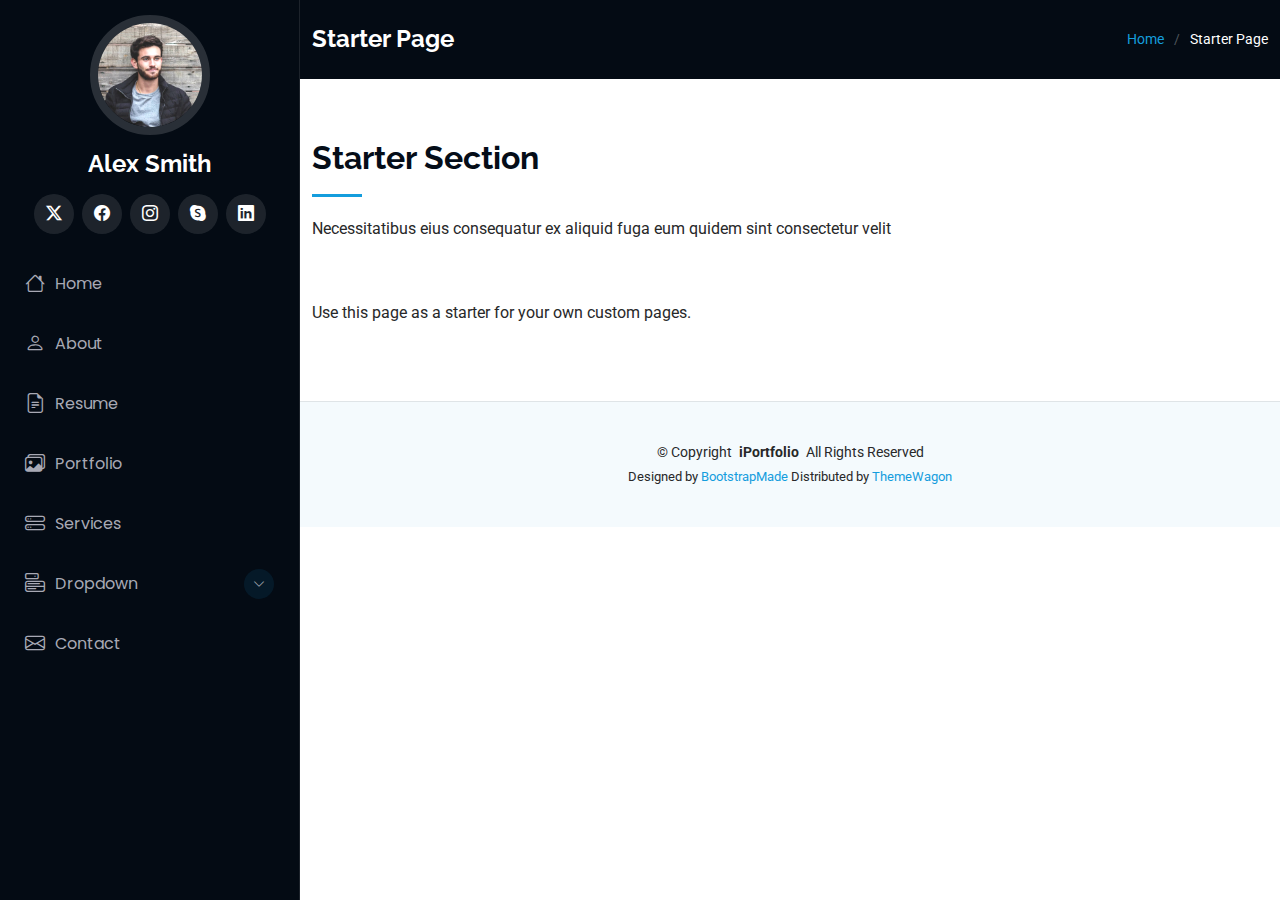
<file: starter-page.html>
<!DOCTYPE html>
<html lang="en">

<head>
  <meta charset="utf-8">
  <meta content="width=device-width, initial-scale=1.0" name="viewport">
  <title>Starter Page - iPortfolio Bootstrap Template</title>
  <meta content="" name="description">
  <meta content="" name="keywords">

  <!-- Favicons -->
  <link href="assets/img/favicon.png" rel="icon">
  <link href="assets/img/apple-touch-icon.png" rel="apple-touch-icon">

  <!-- Fonts -->
  <link href="https://fonts.googleapis.com" rel="preconnect">
  <link href="https://fonts.gstatic.com" rel="preconnect" crossorigin>
  <link href="https://fonts.googleapis.com/css2?family=Roboto:ital,wght@0,100;0,300;0,400;0,500;0,700;0,900;1,100;1,300;1,400;1,500;1,700;1,900&family=Poppins:ital,wght@0,100;0,200;0,300;0,400;0,500;0,600;0,700;0,800;0,900;1,100;1,200;1,300;1,400;1,500;1,600;1,700;1,800;1,900&family=Raleway:ital,wght@0,100;0,200;0,300;0,400;0,500;0,600;0,700;0,800;0,900;1,100;1,200;1,300;1,400;1,500;1,600;1,700;1,800;1,900&display=swap" rel="stylesheet">

  <!-- Vendor CSS Files -->
  <link href="assets/vendor/bootstrap/css/bootstrap.min.css" rel="stylesheet">
  <link href="assets/vendor/bootstrap-icons/bootstrap-icons.css" rel="stylesheet">
  <link href="assets/vendor/aos/aos.css" rel="stylesheet">
  <link href="assets/vendor/glightbox/css/glightbox.min.css" rel="stylesheet">
  <link href="assets/vendor/swiper/swiper-bundle.min.css" rel="stylesheet">

  <!-- Main CSS File -->
  <link href="assets/css/main.css" rel="stylesheet">

  <!-- =======================================================
  * Template Name: iPortfolio
  * Template URL: https://bootstrapmade.com/iportfolio-bootstrap-portfolio-websites-template/
  * Updated: Jun 29 2024 with Bootstrap v5.3.3
  * Author: BootstrapMade.com
  * License: https://bootstrapmade.com/license/
  ======================================================== -->
</head>

<body class="starter-page-page">

  <header id="header" class="header dark-background d-flex flex-column">
    <i class="header-toggle d-xl-none bi bi-list"></i>

    <div class="profile-img">
      <img src="assets/img/my-profile-img.jpg" alt="" class="img-fluid rounded-circle">
    </div>

    <a href="index.html" class="logo d-flex align-items-center justify-content-center">
      <!-- Uncomment the line below if you also wish to use an image logo -->
      <!-- <img src="assets/img/logo.png" alt=""> -->
      <h1 class="sitename">Alex Smith</h1>
    </a>

    <div class="social-links text-center">
      <a href="#" class="twitter"><i class="bi bi-twitter-x"></i></a>
      <a href="#" class="facebook"><i class="bi bi-facebook"></i></a>
      <a href="#" class="instagram"><i class="bi bi-instagram"></i></a>
      <a href="#" class="google-plus"><i class="bi bi-skype"></i></a>
      <a href="#" class="linkedin"><i class="bi bi-linkedin"></i></a>
    </div>

    <nav id="navmenu" class="navmenu">
      <ul>
        <li><a href="#hero"><i class="bi bi-house navicon"></i>Home</a></li>
        <li><a href="#about"><i class="bi bi-person navicon"></i> About</a></li>
        <li><a href="#resume"><i class="bi bi-file-earmark-text navicon"></i> Resume</a></li>
        <li><a href="#portfolio"><i class="bi bi-images navicon"></i> Portfolio</a></li>
        <li><a href="#services"><i class="bi bi-hdd-stack navicon"></i> Services</a></li>
        <li class="dropdown"><a href="#"><i class="bi bi-menu-button navicon"></i> <span>Dropdown</span> <i class="bi bi-chevron-down toggle-dropdown"></i></a>
          <ul>
            <li><a href="#">Dropdown 1</a></li>
            <li class="dropdown"><a href="#"><span>Deep Dropdown</span> <i class="bi bi-chevron-down toggle-dropdown"></i></a>
              <ul>
                <li><a href="#">Deep Dropdown 1</a></li>
                <li><a href="#">Deep Dropdown 2</a></li>
                <li><a href="#">Deep Dropdown 3</a></li>
                <li><a href="#">Deep Dropdown 4</a></li>
                <li><a href="#">Deep Dropdown 5</a></li>
              </ul>
            </li>
            <li><a href="#">Dropdown 2</a></li>
            <li><a href="#">Dropdown 3</a></li>
            <li><a href="#">Dropdown 4</a></li>
          </ul>
        </li>
        <li><a href="#contact"><i class="bi bi-envelope navicon"></i> Contact</a></li>
      </ul>
    </nav>

  </header>

  <main class="main">

    <!-- Page Title -->
    <div class="page-title dark-background">
      <div class="container d-lg-flex justify-content-between align-items-center">
        <h1 class="mb-2 mb-lg-0">Starter Page</h1>
        <nav class="breadcrumbs">
          <ol>
            <li><a href="index.html">Home</a></li>
            <li class="current">Starter Page</li>
          </ol>
        </nav>
      </div>
    </div><!-- End Page Title -->

    <!-- Starter Section Section -->
    <section id="starter-section" class="starter-section section">

      <!-- Section Title -->
      <div class="container section-title" data-aos="fade-up">
        <h2>Starter Section</h2>
        <p>Necessitatibus eius consequatur ex aliquid fuga eum quidem sint consectetur velit</p>
      </div><!-- End Section Title -->

      <div class="container" data-aos="fade-up">
        <p>Use this page as a starter for your own custom pages.</p>
      </div>

    </section><!-- /Starter Section Section -->

  </main>

  <footer id="footer" class="footer position-relative light-background">

    <div class="container">
      <div class="copyright text-center ">
        <p>© <span>Copyright</span> <strong class="px-1 sitename">iPortfolio</strong> <span>All Rights Reserved</span></p>
      </div>
      <div class="credits">
        <!-- All the links in the footer should remain intact. -->
        <!-- You can delete the links only if you've purchased the pro version. -->
        <!-- Licensing information: https://bootstrapmade.com/license/ -->
        <!-- Purchase the pro version with working PHP/AJAX contact form: [buy-url] -->
        Designed by <a href="https://bootstrapmade.com/">BootstrapMade</a> Distributed by <a href="https://themewagon.com">ThemeWagon</a>
      </div>
    </div>

  </footer>

  <!-- Scroll Top -->
  <a href="#" id="scroll-top" class="scroll-top d-flex align-items-center justify-content-center"><i class="bi bi-arrow-up-short"></i></a>

  <!-- Preloader -->
  <div id="preloader"></div>

  <!-- Vendor JS Files -->
  <script src="assets/vendor/bootstrap/js/bootstrap.bundle.min.js"></script>
  <script src="assets/vendor/php-email-form/validate.js"></script>
  <script src="assets/vendor/aos/aos.js"></script>
  <script src="assets/vendor/typed.js/typed.umd.js"></script>
  <script src="assets/vendor/purecounter/purecounter_vanilla.js"></script>
  <script src="assets/vendor/waypoints/noframework.waypoints.js"></script>
  <script src="assets/vendor/glightbox/js/glightbox.min.js"></script>
  <script src="assets/vendor/imagesloaded/imagesloaded.pkgd.min.js"></script>
  <script src="assets/vendor/isotope-layout/isotope.pkgd.min.js"></script>
  <script src="assets/vendor/swiper/swiper-bundle.min.js"></script>

  <!-- Main JS File -->
  <script src="assets/js/main.js"></script>

</body>

</html>
</file>
<file: assets/css/main.css>
/**
* Template Name: iPortfolio
* Template URL: https://bootstrapmade.com/iportfolio-bootstrap-portfolio-websites-template/
* Updated: Jun 29 2024 with Bootstrap v5.3.3
* Author: BootstrapMade.com
* License: https://bootstrapmade.com/license/
*/

/*--------------------------------------------------------------
# Font & Color Variables
# Help: https://bootstrapmade.com/color-system/
--------------------------------------------------------------*/
/* Fonts */
:root {
  --default-font: "Roboto",  system-ui, -apple-system, "Segoe UI", Roboto, "Helvetica Neue", Arial, "Noto Sans", "Liberation Sans", sans-serif, "Apple Color Emoji", "Segoe UI Emoji", "Segoe UI Symbol", "Noto Color Emoji";
  --heading-font: "Raleway",  sans-serif;
  --nav-font: "Poppins",  sans-serif;
}

/* Global Colors - The following color variables are used throughout the website. Updating them here will change the color scheme of the entire website */
:root { 
  --background-color: #ffffff; /* Background color for the entire website, including individual sections */
  --default-color: #272829; /* Default color used for the majority of the text content across the entire website */
  --heading-color: #050d18; /* Color for headings, subheadings and title throughout the website */
  --accent-color: #149ddd; /* Accent color that represents your brand on the website. It's used for buttons, links, and other elements that need to stand out */
  --surface-color: #ffffff; /* The surface color is used as a background of boxed elements within sections, such as cards, icon boxes, or other elements that require a visual separation from the global background. */
  --contrast-color: #ffffff; /* Contrast color for text, ensuring readability against backgrounds of accent, heading, or default colors. */
}

/* Nav Menu Colors - The following color variables are used specifically for the navigation menu. They are separate from the global colors to allow for more customization options */
:root {
  --nav-color: #a8a9b4;  /* The default color of the main navmenu links */
  --nav-hover-color: #ffffff; /* Applied to main navmenu links when they are hovered over or active */
  --nav-mobile-background-color: #040b14; /* Used as the background color for mobile navigation menu */
  --nav-dropdown-background-color: #040b14; /* Used as the background color for dropdown items that appear when hovering over primary navigation items */
  --nav-dropdown-color: #a8a9b4; /* Used for navigation links of the dropdown items in the navigation menu. */
  --nav-dropdown-hover-color: #ffffff; /* Similar to --nav-hover-color, this color is applied to dropdown navigation links when they are hovered over. */
}

/* Color Presets - These classes override global colors when applied to any section or element, providing reuse of the sam color scheme. */

.light-background {
  --background-color: #f4fafd;
  --surface-color: #ffffff;
}

.dark-background {
  --background-color: #040b14;
  --default-color: #ffffff;
  --heading-color: #ffffff;
  --surface-color: #151f2b;
  --contrast-color: #ffffff;
}

/* Smooth scroll */
:root {
  scroll-behavior: smooth;
}

/*--------------------------------------------------------------
# General Styling & Shared Classes
--------------------------------------------------------------*/
body {
  color: var(--default-color);
  background-color: var(--background-color);
  font-family: var(--default-font);
}

a {
  color: var(--accent-color);
  text-decoration: none;
  transition: 0.3s;
}

a:hover {
  color: color-mix(in srgb, var(--accent-color), transparent 25%);
  text-decoration: none;
}

h1,
h2,
h3,
h4,
h5,
h6 {
  color: var(--heading-color);
  font-family: var(--heading-font);
}

/* PHP Email Form Messages
------------------------------*/
.php-email-form .error-message {
  display: none;
  background: #df1529;
  color: #ffffff;
  text-align: left;
  padding: 15px;
  margin-bottom: 24px;
  font-weight: 600;
}

.php-email-form .sent-message {
  display: none;
  color: #ffffff;
  background: #059652;
  text-align: center;
  padding: 15px;
  margin-bottom: 24px;
  font-weight: 600;
}

.php-email-form .loading {
  display: none;
  background: var(--surface-color);
  text-align: center;
  padding: 15px;
  margin-bottom: 24px;
}

.php-email-form .loading:before {
  content: "";
  display: inline-block;
  border-radius: 50%;
  width: 24px;
  height: 24px;
  margin: 0 10px -6px 0;
  border: 3px solid var(--accent-color);
  border-top-color: var(--surface-color);
  animation: php-email-form-loading 1s linear infinite;
}

@keyframes php-email-form-loading {
  0% {
    transform: rotate(0deg);
  }

  100% {
    transform: rotate(360deg);
  }
}

/*--------------------------------------------------------------
# Global Header
--------------------------------------------------------------*/
.header {
  color: var(--default-color);
  background-color: var(--background-color);
  position: fixed;
  top: 0;
  left: 0;
  bottom: 0;
  padding: 0 15px;
  width: 300px;
  transition: all ease-in-out 0.3s;
  overflow-y: auto;
  z-index: 997;
  border-right: 1px solid color-mix(in srgb, var(--default-color), transparent 90%);
}

.header .profile-img img {
  margin: 15px auto;
  display: block;
  width: 120px;
  border: 8px solid color-mix(in srgb, var(--default-color), transparent 85%);
}

.header .logo {
  line-height: 1;
  margin-bottom: 15px;
}

.header .logo img {
  max-height: 32px;
  margin-right: 8px;
}

.header .logo h1 {
  font-size: 24px;
  margin: 0;
  font-weight: 700;
  color: var(--heading-color);
}

.header .social-links {
  margin: 0 0 20px 0;
}

.header .social-links a {
  font-size: 16px;
  display: inline-flex;
  align-items: center;
  justify-content: center;
  background: color-mix(in srgb, var(--default-color), transparent 90%);
  color: var(--default-color);
  margin: 0 2px;
  border-radius: 50%;
  text-align: center;
  width: 40px;
  height: 40px;
  transition: 0.3s;
}

.header .social-links a:hover {
  color: var(--contrast-color);
  background: var(--accent-color);
}

@media (min-width: 1200px) {

  .header~main,
  .header~#footer {
    margin-left: 300px;
  }
}

@media (max-width: 1199px) {
  .header {
    left: -100%;
  }
}

.header.header-show {
  left: 0;
}

.header .header-toggle {
  color: var(--contrast-color);
  background-color: var(--accent-color);
  font-size: 22px;
  display: flex;
  align-items: center;
  justify-content: center;
  width: 40px;
  height: 40px;
  border-radius: 50%;
  cursor: pointer;
  position: fixed;
  top: 15px;
  right: 15px;
  z-index: 9999;
  transition: background-color 0.3s;
}

.header .header-toggle:hover {
  color: var(--contrast-color);
  background-color: color-mix(in srgb, var(--accent-color) 90%, white 15%);
}

/*--------------------------------------------------------------
# Navigation Menu
--------------------------------------------------------------*/
.mobile-nav-toggle {
  display: none;
}

.navmenu {
  padding: 0;
  z-index: 9997;
}

.navmenu ul {
  list-style: none;
  padding: 0 0 20px 0;
  margin: 0;
}

.navmenu a,
.navmenu a:focus {
  color: var(--nav-color);
  padding: 15px 10px;
  font-family: var(--nav-font);
  font-size: 16px;
  font-weight: 400;
  display: flex;
  align-items: center;
  white-space: nowrap;
  transition: 0.3s;
  width: 100%;
}

.navmenu a .navicon,
.navmenu a:focus .navicon {
  font-size: 20px;
  margin-right: 10px;
}

.navmenu a .toggle-dropdown,
.navmenu a:focus .toggle-dropdown {
  font-size: 12px;
  line-height: 0;
  margin-left: auto;
  width: 30px;
  height: 30px;
  display: flex;
  align-items: center;
  justify-content: center;
  border-radius: 50%;
  transition: 0.3s;
  flex-shrink: 0;
  background-color: color-mix(in srgb, var(--accent-color), transparent 90%);
}

.navmenu a .toggle-dropdown:hover,
.navmenu a:focus .toggle-dropdown:hover {
  background-color: var(--accent-color);
  color: var(--contrast-color);
}

.navmenu a:hover,
.navmenu .active,
.navmenu .active:focus {
  color: var(--nav-hover-color);
}

.navmenu a:hover .navicon,
.navmenu .active .navicon,
.navmenu .active:focus .navicon {
  color: var(--accent-color);
}

.navmenu .active .toggle-dropdown,
.navmenu .active:focus .toggle-dropdown {
  background-color: var(--accent-color);
  color: var(--contrast-color);
  transform: rotate(180deg);
}

.navmenu .dropdown {
  display: block;
}

.navmenu .dropdown a,
.navmenu .dropdown a:focus {
  color: --nav-dropdown-color;
}

.navmenu .dropdown a:hover,
.navmenu .dropdown .active,
.navmenu .dropdown .active:focus {
  color: var(--nav-dropdown-hover-color);
}

.navmenu .dropdown ul {
  position: static;
  display: none;
  z-index: 99;
  padding: 5px 10px;
  margin: 5px 10px;
  background-color: var(--nav-dropdown-background-color);
  border: 1px solid color-mix(in srgb, var(--default-color), transparent 90%);
  box-shadow: none;
  transition: all 0.5s ease-in-out;
}

.navmenu .dropdown ul ul {
  background-color: rgba(33, 37, 41, 0.1);
}

.navmenu .dropdown>.dropdown-active {
  display: block;
  background-color: rgba(33, 37, 41, 0.03);
}

/*--------------------------------------------------------------
# Global Footer
--------------------------------------------------------------*/
.footer {
  color: var(--default-color);
  background-color: var(--background-color);
  font-size: 14px;
  padding: 40px 0;
  position: relative;
  border-top: 1px solid color-mix(in srgb, var(--default-color), transparent 90%);
}

.footer .copyright p {
  margin-bottom: 0;
}

.footer .credits {
  margin-top: 4px;
  font-size: 13px;
  text-align: center;
}

/*--------------------------------------------------------------
# Preloader
--------------------------------------------------------------*/
#preloader {
  position: fixed;
  inset: 0;
  z-index: 999999;
  overflow: hidden;
  background: var(--background-color);
  transition: all 0.6s ease-out;
}

#preloader:before {
  content: "";
  position: fixed;
  top: calc(50% - 30px);
  left: calc(50% - 30px);
  border: 6px solid #ffffff;
  border-color: var(--accent-color) transparent var(--accent-color) transparent;
  border-radius: 50%;
  width: 60px;
  height: 60px;
  animation: animate-preloader 1.5s linear infinite;
}

@keyframes animate-preloader {
  0% {
    transform: rotate(0deg);
  }

  100% {
    transform: rotate(360deg);
  }
}

/*--------------------------------------------------------------
# Scroll Top Button
--------------------------------------------------------------*/
.scroll-top {
  position: fixed;
  visibility: hidden;
  opacity: 0;
  right: 15px;
  bottom: -15px;
  z-index: 99999;
  background-color: var(--accent-color);
  width: 44px;
  height: 44px;
  border-radius: 50px;
  transition: all 0.4s;
}

.scroll-top i {
  font-size: 24px;
  color: var(--contrast-color);
  line-height: 0;
}

.scroll-top:hover {
  background-color: color-mix(in srgb, var(--accent-color), transparent 20%);
  color: var(--contrast-color);
}

.scroll-top.active {
  visibility: visible;
  opacity: 1;
  bottom: 15px;
}

/*--------------------------------------------------------------
# Disable aos animation delay on mobile devices
--------------------------------------------------------------*/
@media screen and (max-width: 768px) {
  [data-aos-delay] {
    transition-delay: 0 !important;
  }
}

/*--------------------------------------------------------------
# Global Page Titles & Breadcrumbs
--------------------------------------------------------------*/
.page-title {
  color: var(--default-color);
  background-color: var(--background-color);
  padding: 25px 0;
  position: relative;
}

.page-title h1 {
  font-size: 24px;
  font-weight: 700;
}

.page-title .breadcrumbs ol {
  display: flex;
  flex-wrap: wrap;
  list-style: none;
  padding: 0;
  margin: 0;
  font-size: 14px;
  font-weight: 400;
}

.page-title .breadcrumbs ol li+li {
  padding-left: 10px;
}

.page-title .breadcrumbs ol li+li::before {
  content: "/";
  display: inline-block;
  padding-right: 10px;
  color: color-mix(in srgb, var(--default-color), transparent 70%);
}

/*--------------------------------------------------------------
# Global Sections
--------------------------------------------------------------*/
section,
.section {
  color: var(--default-color);
  background-color: var(--background-color);
  padding: 60px 0;
  overflow: clip;
}

/*--------------------------------------------------------------
# Global Section Titles
--------------------------------------------------------------*/
.section-title {
  padding-bottom: 60px;
  position: relative;
}

.section-title h2 {
  font-size: 32px;
  font-weight: 700;
  margin-bottom: 20px;
  padding-bottom: 20px;
  position: relative;
}

.section-title h2:after {
  content: "";
  position: absolute;
  display: block;
  width: 50px;
  height: 3px;
  background: var(--accent-color);
  left: 0;
  bottom: 0;
}

.section-title p {
  margin-bottom: 0;
}

/*--------------------------------------------------------------
# Hero Section
--------------------------------------------------------------*/
.hero {
  width: 100%;
  min-height: 100vh;
  position: relative;
  padding: 80px 0;
  display: flex;
  align-items: center;
  justify-content: center;
}

.hero img {
  position: absolute;
  inset: 0;
  display: block;
  width: 100%;
  height: 100%;
  object-fit: cover;
  z-index: 1;
}

.hero:before {
  content: "";
  background: color-mix(in srgb, var(--background-color), transparent 70%);
  position: absolute;
  inset: 0;
  z-index: 2;
}

.hero .container {
  position: relative;
  z-index: 3;
}

.hero h2 {
  margin: 0;
  font-size: 64px;
  font-weight: 700;
}

.hero p {
  margin: 5px 0 0 0;
  font-size: 26px;
}

.hero p span {
  letter-spacing: 1px;
  border-bottom: 2px solid var(--accent-color);
}

.hero .social-links {
  margin-top: 25px;
}

.hero .social-links a {
  font-size: 24px;
  display: inline-block;
  color: color-mix(in srgb, var(--default-color), transparent 50%);
  line-height: 1;
  margin-right: 20px;
  transition: 0.3s;
}

.hero .social-links a:hover {
  color: var(--accent-color);
}

@media (max-width: 768px) {
  .hero h2 {
    font-size: 32px;
  }

  .hero p {
    font-size: 20px;
  }
}

/*--------------------------------------------------------------
# About Section
--------------------------------------------------------------*/
.about .content h2 {
  font-weight: 700;
  font-size: 24px;
}

.about .content ul {
  list-style: none;
  padding: 0;
}

.about .content ul li {
  margin-bottom: 20px;
  display: flex;
  align-items: center;
}

.about .content ul strong {
  margin-right: 10px;
}

.about .content ul i {
  font-size: 16px;
  margin-right: 5px;
  color: var(--accent-color);
  line-height: 0;
}

/*--------------------------------------------------------------
# Stats Section
--------------------------------------------------------------*/
.stats .stats-item {
  padding: 30px;
  width: 100%;
}

.stats .stats-item i {
  color: var(--accent-color);
  display: block;
  font-size: 44px;
  float: left;
  line-height: 0;
}

.stats .stats-item .purecounter {
  color: var(--heading-color);
  font-size: 48px;
  line-height: 40px;
  display: block;
  font-weight: 700;
  margin-left: 60px;
}

.stats .stats-item p {
  color: color-mix(in srgb, var(--default-color), transparent 40%);
  padding: 15px 0 0 0;
  margin: 0 0 0 60px;
  font-family: var(--heading-font);
  font-size: 14px;
}

/*--------------------------------------------------------------
# Skills Section
--------------------------------------------------------------*/
.skills .progress {
  height: 60px;
  display: block;
  background: none;
  border-radius: 0;
}

.skills .progress .skill {
  color: var(--heading-color);
  padding: 0;
  margin: 0 0 6px 0;
  text-transform: uppercase;
  display: block;
  font-weight: 600;
  font-family: var(--heading-font);
}

.skills .progress .skill .val {
  float: right;
  font-style: normal;
}

.skills .progress-bar-wrap {
  background: color-mix(in srgb, var(--default-color), transparent 90%);
  height: 10px;
}

.skills .progress-bar {
  width: 1px;
  height: 10px;
  transition: 0.9s;
  background-color: var(--accent-color);
}

/*--------------------------------------------------------------
# Resume Section
--------------------------------------------------------------*/
.resume .resume-title {
  color: var(--heading-color);
  font-size: 26px;
  font-weight: 700;
  margin-top: 20px;
  margin-bottom: 20px;
}

.resume .resume-item {
  padding: 0 0 20px 20px;
  margin-top: -2px;
  border-left: 2px solid var(--accent-color);
  position: relative;
}

.resume .resume-item h4 {
  line-height: 18px;
  font-size: 18px;
  font-weight: 600;
  text-transform: uppercase;
  color: color-mix(in srgb, var(--default-color), transparent 20%);
  margin-bottom: 10px;
}

.resume .resume-item h5 {
  font-size: 16px;
  padding: 5px 15px;
  display: inline-block;
  font-weight: 600;
  margin-bottom: 10px;
}

.resume .resume-item ul {
  padding-left: 20px;
}

.resume .resume-item ul li {
  padding-bottom: 10px;
}

.resume .resume-item:last-child {
  padding-bottom: 0;
}

.resume .resume-item::before {
  content: "";
  position: absolute;
  width: 16px;
  height: 16px;
  border-radius: 50px;
  left: -9px;
  top: 0;
  background: var(--background-color);
  border: 2px solid var(--accent-color);
}

/*--------------------------------------------------------------
# Portfolio Section
--------------------------------------------------------------*/
.portfolio .portfolio-filters {
  padding: 0;
  margin: 0 auto 20px auto;
  list-style: none;
  text-align: center;
}

.portfolio .portfolio-filters li {
  cursor: pointer;
  display: inline-block;
  padding: 0;
  font-size: 14px;
  font-weight: 400;
  margin: 0 10px;
  line-height: 1;
  text-transform: uppercase;
  margin-bottom: 10px;
  transition: all 0.3s ease-in-out;
}

.portfolio .portfolio-filters li:hover,
.portfolio .portfolio-filters li.filter-active {
  color: var(--accent-color);
}

.portfolio .portfolio-filters li:first-child {
  margin-left: 0;
}

.portfolio .portfolio-filters li:last-child {
  margin-right: 0;
}

@media (max-width: 575px) {
  .portfolio .portfolio-filters li {
    font-size: 14px;
    margin: 0 5px;
  }
}

.portfolio .portfolio-content {
  position: relative;
  overflow: hidden;
}

.portfolio .portfolio-content img {
  transition: 0.3s;
}

.portfolio .portfolio-content .portfolio-info {
  opacity: 0;
  position: absolute;
  inset: 0;
  z-index: 3;
  transition: all ease-in-out 0.3s;
  background: rgba(0, 0, 0, 0.6);
  padding: 15px;
}

.portfolio .portfolio-content .portfolio-info h4 {
  font-size: 14px;
  padding: 5px 10px;
  font-weight: 400;
  color: #ffffff;
  display: inline-block;
  background-color: var(--accent-color);
}

.portfolio .portfolio-content .portfolio-info p {
  position: absolute;
  bottom: 10px;
  text-align: center;
  display: inline-block;
  left: 0;
  right: 0;
  font-size: 16px;
  font-weight: 600;
  color: rgba(255, 255, 255, 0.8);
}

.portfolio .portfolio-content .portfolio-info .preview-link,
.portfolio .portfolio-content .portfolio-info .details-link {
  position: absolute;
  left: calc(50% - 40px);
  font-size: 26px;
  top: calc(50% - 14px);
  color: #fff;
  transition: 0.3s;
  line-height: 1.2;
}

.portfolio .portfolio-content .portfolio-info .preview-link:hover,
.portfolio .portfolio-content .portfolio-info .details-link:hover {
  color: var(--accent-color);
}

.portfolio .portfolio-content .portfolio-info .details-link {
  left: 50%;
  font-size: 34px;
  line-height: 0;
}

.portfolio .portfolio-content:hover .portfolio-info {
  opacity: 1;
}

.portfolio .portfolio-content:hover img {
  transform: scale(1.1);
}

/*--------------------------------------------------------------
# Services Section
--------------------------------------------------------------*/
.services .service-item {
  position: relative;
}

.services .service-item .icon {
  background: var(--accent-color);
  display: flex;
  align-items: center;
  justify-content: center;
  width: 54px;
  height: 54px;
  border-radius: 50%;
  transition: 0.5s;
  border: 1px solid var(--accent-color);
  margin-right: 20px;
}

.services .service-item .icon i {
  color: var(--contrast-color);
  font-size: 24px;
  line-height: 0;
}

.services .service-item:hover .icon {
  background: var(--surface-color);
}

.services .service-item:hover .icon i {
  color: var(--accent-color);
}

.services .service-item .title {
  font-weight: 700;
  margin-bottom: 15px;
  font-size: 18px;
}

.services .service-item .title a {
  color: var(--heading-color);
}

.services .service-item .title a:hover {
  color: var(--accent-color);
}

.services .service-item .description {
  line-height: 24px;
  font-size: 14px;
}

/*--------------------------------------------------------------
# Testimonials Section
--------------------------------------------------------------*/
.testimonials .testimonials-carousel,
.testimonials .testimonials-slider {
  overflow: hidden;
}

.testimonials .testimonial-item {
  box-sizing: content-box;
  text-align: center;
  min-height: 320px;
}

.testimonials .testimonial-item .testimonial-img {
  width: 90px;
  border-radius: 50%;
  margin: 0 auto;
}

.testimonials .testimonial-item h3 {
  font-size: 18px;
  font-weight: bold;
  margin: 10px 0 5px 0;
}

.testimonials .testimonial-item h4 {
  font-size: 14px;
  color: color-mix(in srgb, var(--default-color), transparent 20%);
  margin: 0;
}

.testimonials .testimonial-item .quote-icon-left,
.testimonials .testimonial-item .quote-icon-right {
  color: color-mix(in srgb, var(--accent-color), transparent 40%);
  font-size: 26px;
  line-height: 0;
}

.testimonials .testimonial-item .quote-icon-left {
  display: inline-block;
  left: -5px;
  position: relative;
}

.testimonials .testimonial-item .quote-icon-right {
  display: inline-block;
  right: -5px;
  position: relative;
  top: 10px;
  transform: scale(-1, -1);
}

.testimonials .testimonial-item p {
  font-style: italic;
  margin: 0 15px 15px 15px;
  padding: 20px;
  background-color: var(--surface-color);
  position: relative;
  margin-bottom: 35px;
  border-radius: 6px;
  box-shadow: 0px 2px 15px rgba(0, 0, 0, 0.1);
}

.testimonials .testimonial-item p::after {
  content: "";
  width: 0;
  height: 0;
  border-top: 20px solid var(--surface-color);
  border-right: 20px solid transparent;
  border-left: 20px solid transparent;
  position: absolute;
  bottom: -20px;
  left: calc(50% - 20px);
}

.testimonials .swiper-wrapper {
  height: auto;
}

.testimonials .swiper-pagination {
  margin-top: 40px;
  position: relative;
}

.testimonials .swiper-pagination .swiper-pagination-bullet {
  width: 12px;
  height: 12px;
  background-color: var(--background-color);
  opacity: 1;
  border: 1px solid var(--accent-color);
}

.testimonials .swiper-pagination .swiper-pagination-bullet-active {
  background-color: var(--accent-color);
}

/*--------------------------------------------------------------
# Contact Section
--------------------------------------------------------------*/
.contact .info-wrap {
  background-color: var(--surface-color);
  box-shadow: 0px 0px 20px rgba(0, 0, 0, 0.1);
  padding: 30px;
}

@media (max-width: 575px) {
  .contact .info-wrap {
    padding: 20px;
  }
}

.contact .info-item {
  margin-bottom: 40px;
}

.contact .info-item i {
  font-size: 20px;
  color: var(--accent-color);
  background: color-mix(in srgb, var(--accent-color), transparent 92%);
  width: 44px;
  height: 44px;
  display: flex;
  justify-content: center;
  align-items: center;
  border-radius: 50px;
  transition: all 0.3s ease-in-out;
  margin-right: 15px;
}

.contact .info-item h3 {
  padding: 0;
  font-size: 18px;
  font-weight: 700;
  margin-bottom: 5px;
}

.contact .info-item p {
  padding: 0;
  margin-bottom: 0;
  font-size: 14px;
}

.contact .info-item:hover i {
  background: var(--accent-color);
  color: var(--contrast-color);
}

.contact .php-email-form {
  background-color: var(--surface-color);
  height: 100%;
  padding: 30px;
  box-shadow: 0px 0px 20px rgba(0, 0, 0, 0.1);
}

@media (max-width: 575px) {
  .contact .php-email-form {
    padding: 20px;
  }
}

.contact .php-email-form input[type=text],
.contact .php-email-form input[type=email],
.contact .php-email-form textarea {
  font-size: 14px;
  padding: 10px 15px;
  box-shadow: none;
  border-radius: 0;
  color: var(--default-color);
  background-color: var(--surface-color);
  border-color: color-mix(in srgb, var(--default-color), transparent 80%);
}

.contact .php-email-form input[type=text]:focus,
.contact .php-email-form input[type=email]:focus,
.contact .php-email-form textarea:focus {
  border-color: var(--accent-color);
}

.contact .php-email-form input[type=text]::placeholder,
.contact .php-email-form input[type=email]::placeholder,
.contact .php-email-form textarea::placeholder {
  color: color-mix(in srgb, var(--default-color), transparent 70%);
}

.contact .php-email-form button[type=submit] {
  color: var(--contrast-color);
  background: var(--accent-color);
  border: 0;
  padding: 10px 30px;
  transition: 0.4s;
  border-radius: 50px;
}

.contact .php-email-form button[type=submit]:hover {
  background: color-mix(in srgb, var(--accent-color), transparent 25%);
}

/*--------------------------------------------------------------
# Portfolio Details Section
--------------------------------------------------------------*/
.portfolio-details .portfolio-details-slider img {
  width: 100%;
}

.portfolio-details .portfolio-details-slider .swiper-pagination {
  margin-top: 20px;
  position: relative;
}

.portfolio-details .portfolio-details-slider .swiper-pagination .swiper-pagination-bullet {
  width: 12px;
  height: 12px;
  background-color: color-mix(in srgb, var(--default-color), transparent 85%);
  opacity: 1;
}

.portfolio-details .portfolio-details-slider .swiper-pagination .swiper-pagination-bullet-active {
  background-color: var(--accent-color);
}

.portfolio-details .portfolio-info {
  padding: 30px;
  box-shadow: 0px 0 30px rgba(0, 0, 0, 0.1);
}

.portfolio-details .portfolio-info h3 {
  font-size: 22px;
  font-weight: 700;
  margin-bottom: 20px;
  padding-bottom: 20px;
  border-bottom: 1px solid color-mix(in srgb, var(--default-color), transparent 85%);
}

.portfolio-details .portfolio-info ul {
  list-style: none;
  padding: 0;
  font-size: 15px;
}

.portfolio-details .portfolio-info ul li+li {
  margin-top: 10px;
}

.portfolio-details .portfolio-description {
  padding-top: 30px;
}

.portfolio-details .portfolio-description h2 {
  font-size: 26px;
  font-weight: 700;
  margin-bottom: 20px;
}

.portfolio-details .portfolio-description p {
  padding: 0;
  color: color-mix(in srgb, var(--default-color), transparent 30%);
}

/*--------------------------------------------------------------
# Service Details Section
--------------------------------------------------------------*/
.service-details .services-list {
  padding: 10px 30px;
  border: 1px solid color-mix(in srgb, var(--default-color), transparent 90%);
  margin-bottom: 20px;
}

.service-details .services-list a {
  display: block;
  line-height: 1;
  padding: 8px 0 8px 15px;
  border-left: 3px solid color-mix(in srgb, var(--default-color), transparent 70%);
  margin: 20px 0;
  color: color-mix(in srgb, var(--default-color), transparent 20%);
  transition: 0.3s;
}

.service-details .services-list a.active {
  color: var(--heading-color);
  font-weight: 700;
  border-color: var(--accent-color);
}

.service-details .services-list a:hover {
  border-color: var(--accent-color);
}

.service-details .services-img {
  margin-bottom: 20px;
}

.service-details h3 {
  font-size: 26px;
  font-weight: 700;
}

.service-details h4 {
  font-size: 20px;
  font-weight: 700;
}

.service-details p {
  font-size: 15px;
}

.service-details ul {
  list-style: none;
  padding: 0;
  font-size: 15px;
}

.service-details ul li {
  padding: 5px 0;
  display: flex;
  align-items: center;
}

.service-details ul i {
  font-size: 20px;
  margin-right: 8px;
  color: var(--accent-color);
}

/*--------------------------------------------------------------
# Starter Section Section
--------------------------------------------------------------*/
.starter-section {
  /* Add your styles here */
}
</file>
